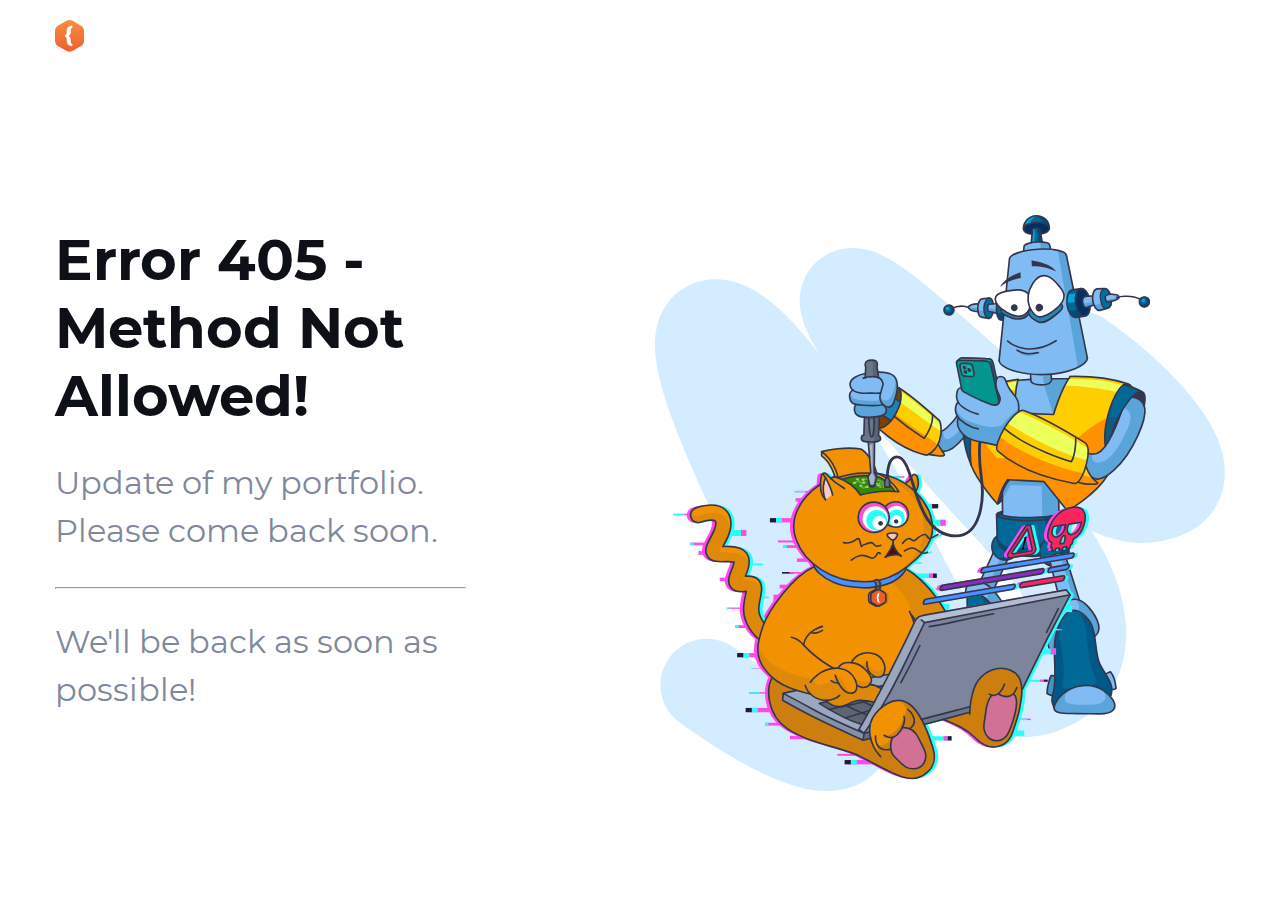
<file: index.html>
<!DOCTYPE html>
<html lang="fr">
    <head>
        <meta charset="UTF-8"><meta http-equiv="X-UA-Compatible" content="IE=edge">
        <meta name="viewport" content="width=device-width,initial-scale=1">
        <link rel="icon" type="image/svg+xml" href="data:image/svg+xml,%3C%3Fxml version='1.0' encoding='utf-8'%3F%3E%3Csvg version='1.1' xmlns='http://www.w3.org/2000/svg' xmlns:xlink='http://www.w3.org/1999/xlink' viewBox='0 0 271 296'%3E%3Cdefs%3E%3ClinearGradient x1='49.9963124%25' y1='1.20184391%25' x2='49.9963124%25' y2='100.430281%25' id='logo-gradient'%3E%3Cstop stop-color='%23F48F41' offset='0%25'/%3E%3Cstop stop-color='%23F05E2D' offset='100%25'/%3E%3C/linearGradient%3E%3Cpath d='M7,111.86 C8.89365024,112.774009 10.5270656,114.149516 11.75,115.86 C13.0550782,117.738911 13.9885329,119.850216 14.5,122.08 C15.1294383,124.763672 15.4316372,127.513682 15.4,130.27 L15.4,150.77 C15.3778804,155.913268 16.0986529,161.032773 17.54,165.97 C19.0063807,170.870922 21.4752435,175.41363 24.79,179.31 C28.6095878,183.71753 33.1929889,187.399833 38.32,190.18 C44.7149719,193.646892 51.5506043,196.230438 58.64,197.86 L65.69,180 C62.9901739,179.12337 60.5294772,177.634632 58.5,175.65 C56.6047602,173.728152 55.079359,171.473948 54,169 C52.8299934,166.308211 52.0358815,163.468251 51.64,160.56 C51.1819185,157.31363 50.958007,154.038508 50.97,150.76 L50.97,130.25 C51.0323163,123.771227 49.1703655,117.419713 45.62,112 C42.0466667,106.506667 36.3166667,102.143333 28.43,98.91 C36.3166667,95.6766667 42.0466667,91.3433333 45.62,85.91 C49.1981825,80.4755793 51.0715903,74.0962426 51,67.59 L51,47.07 C50.9880762,43.7914944 51.2119872,40.5163772 51.67,37.27 C52.0562936,34.3631991 52.8402973,31.5232887 54,28.83 C55.0795578,26.3674992 56.6013741,24.1237522 58.49,22.21 C60.5194772,20.2253683 62.9801739,18.7366297 65.68,17.86 L58.6,0.07 C51.5176711,1.69895776 44.6841354,4.26489658 38.28,7.7 C33.1489282,10.4487141 28.5635603,14.1122637 24.75,18.51 C21.4352435,22.4063702 18.9663807,26.9490777 17.5,31.85 C16.0612184,36.7909666 15.3438086,41.9138794 15.37,47.06 L15.37,67.58 C15.37,73.6466667 14.15,78.48 11.71,82.08 C9.27,85.68 5.36666667,87.4833333 0,87.49 L0,110.43 C2.4119431,110.365586 4.80656914,110.854774 7,111.86 Z' id='logo-filter-path'/%3E%3Cfilter x='-6.9%25' y='-1.8%25' width='110.7%25' height='103.5%25' filterUnits='objectBoundingBox' id='logo-shadow-filter'%3E%3CfeOffset dx='-1' dy='0' in='SourceAlpha' result='shadowOffsetOuter1'/%3E%3CfeGaussianBlur stdDeviation='1' in='shadowOffsetOuter1' result='shadowBlurOuter1'/%3E%3CfeColorMatrix values='0 0 0 0 0 0 0 0 0 0 0 0 0 0 0 0 0 0 0.2 0' type='matrix' in='shadowBlurOuter1'/%3E%3C/filter%3E%3C/defs%3E%3Cg stroke='none' stroke-width='1' fill='none'%3E%3Cpath d='M243.61,242 L162.86,288.6 C145.920844,298.382209 125.049156,298.382209 108.11,288.6 L27.37,242 C10.421348,232.212314 -0.0135800219,214.121802 -7.10542736e-15,194.55 L-7.10542736e-15,101.34 C0.0256976982,81.8075007 10.455365,63.768025 27.37,54 L108.12,7.34 C125.059156,-2.44220867 145.930844,-2.44220867 162.87,7.34 L243.61,54 C260.547784,63.7718865 270.988016,81.8355085 271,101.39 L271,194.64 C270.977308,214.18377 260.538511,232.233476 243.61,242 Z' fill='url(%23logo-gradient)'/%3E%3Cg transform='translate(94.000000, 49.000000)'%3E%3Cuse fill='black' fill-opacity='1' filter='url(%23logo-shadow-filter)' xlink:href='%23logo-filter-path'/%3E%3Cuse fill='%23FFFFFF' fill-rule='evenodd' xlink:href='%23logo-filter-path'/%3E%3C/g%3E%3C/g%3E%3C/svg%3E">
        <title>Updating Samson...</title>
        <style>
            @font-face{font-family:Montserrat;font-style:normal;font-weight:400;src:url([data-uri]) format('truetype')}@font-face{font-family:Montserrat;font-style:normal;font-weight:700;src:url([data-uri]) format('truetype')}body,html{font-family:Montserrat,sans-serif;margin:0;padding:0}.main{max-width:1170px;margin:0 auto;padding:0 8px}.header{width:100%;height:72px;display:flex;align-items:center}.hero{height:calc(100vh - 72px);display:flex;flex-direction:column;align-items:center;margin-top:32px}.header__logo{height:32px}.hero__text{width:100%;text-align:center}.hero__text-title{font-weight:700;font-size:38px;line-height:68px;color:#0d1117}.hero__text-desc{font-weight:400;font-size:22px;line-height:36px;color:#80889c;margin-top:29px}.hero__img{width:100%;height:auto;margin-top:32px}.hero__img svg{width:100%;height:100%}@media (min-width:576px){.main{padding:0 16px}.hero__text-title{font-size:56px}.hero__text-desc{font-size:32px;line-height:48px}}@media (min-width:700px){.hero__img{width:570px;height:577px}}@media (min-width:993px){.hero{margin-top:0;flex-direction:row;justify-content:space-between}.hero__text{width:411px;text-align:left;align-self:center;margin-right:32px;flex-shrink:0}}

        </style>
    </head>
    <body>
        <main class="main">
            <div class="header">
                <svg class="header__logo" viewBox="0 0 251 56" xmlns="http://www.w3.org/2000/svg">
                    <defs>
                        <linearGradient x1="49.9999648%" y1="1.22470511%" x2="49.9999648%" y2="100.427277%" id="linearGradient-1">
                            <stop stop-color="#F48F41" offset="0%"></stop>
                            <stop stop-color="#F05E2D" offset="100%"></stop>
                        </linearGradient>
                        <linearGradient x1="49.9646643%" y1="-0.0333000333%" x2="49.9646643%" y2="99.9667%" id="linearGradient-2">
                            <stop stop-color="#F48F41" offset="0%"></stop>
                            <stop stop-color="#F05E2D" offset="100%"></stop>
                        </linearGradient>
                    </defs>
                    <path fill="url(#linearGradient-1)" d="M45.72,45.43 L30.57,54.18 C27.3877076,56.0101795 23.4722924,56.0101795 20.29,54.18 L5.14,45.43 C1.96020489,43.5941446 0.00097913316,40.2017109 -4.50170962e-07,36.53 L-4.50170962e-07,19 C-0.00108486148,15.3277359 1.95869423,11.9343441 5.14,10.1 L20.29,1.38 C23.4695338,-0.46048049 27.3904662,-0.46048049 30.57,1.38 L45.72,10.13 C48.8920349,11.9589819 50.8503786,15.3384583 50.8600362,19 L50.8600362,36.5 C50.869757,40.1824252 48.9090924,43.5887939 45.72,45.43 Z"></path><path fill="#FFFFFF" d="M29.77,45.61 C28.6225254,45.6093216 27.4844861,45.4027133 26.41,45 C25.8133412,44.7828504 25.2348582,44.5186876 24.68,44.21 C23.7534512,43.7159136 22.9262195,43.0548062 22.24,42.26 C21.6429401,41.5601658 21.1999908,40.7424133 20.94,39.86 C20.6769439,38.9706014 20.5455499,38.0474743 20.55,37.12 L20.55,33.42 C20.5972224,32.5002899 20.3673025,31.5875778 19.89,30.8 C19.4123888,30.1177062 18.6105133,29.7376704 17.78,29.8 L17.78,25.71 C18.6105133,25.7723296 19.4123888,25.3922938 19.89,24.71 C20.3659288,23.9255242 20.5958192,23.016412 20.55,22.1 L20.55,18.4 C20.5455499,17.4725257 20.6769439,16.5493986 20.94,15.66 C21.2019973,14.7754054 21.6446574,13.9547818 22.24,13.25 C22.931584,12.4607865 23.7577235,11.8005521 24.68,11.3 C25.2351717,10.9947384 25.8136468,10.7339231 26.41,10.52 C27.4900886,10.1479253 28.627968,9.97182493 29.77,10 L30.31,10 L30.31,14.14 C29.8764768,14.1267141 29.44561,14.2122035 29.05,14.39 C28.7085365,14.5557041 28.4131635,14.8029931 28.19,15.11 C28.0443507,15.3292248 27.9236045,15.5640092 27.83,15.81 C27.7458943,16.1024768 27.6791117,16.3996594 27.63,16.7 C27.63,17.03 27.55,17.37 27.53,17.7 L27.53,18.14 C27.53,18.24 27.53,18.35 27.53,18.45 L27.53,22.15 C27.5339388,23.3252166 27.1856253,24.4746513 26.53,25.45 C25.7631379,26.5336982 24.6805555,27.3543654 23.43,27.8 L23.43,27.8 C24.6824512,28.2421207 25.766009,29.0635275 26.53,30.15 C27.1884503,31.124006 27.537034,32.2743321 27.53,33.45 L27.53,37.15 C27.53,37.25 27.53,37.35 27.53,37.45 L27.53,37.89 C27.53,38.24 27.59,38.58 27.63,38.89 C27.6780222,39.1905509 27.7448196,39.4877993 27.83,39.78 C27.921554,40.0268995 28.0424188,40.2619145 28.19,40.48 C28.4131635,40.7870069 28.7085365,41.0342959 29.05,41.2 C29.4448033,41.3812345 29.8757045,41.4701507 30.31,41.46 L30.31,45.6 L29.77,45.61 Z"></path>
                </svg>
            </div>
            <div class="hero"><div class="hero__text">
                <div class="hero__text-title">Error 405 - Method Not Allowed!</div>
                <p class="hero__text-desc">Update of my portfolio. Please come back soon.</p>
                <hr/>
                <p class="hero__text-desc">We'll be back as soon as possible!</p>
                <!--<p class="hero__text-desc">Mise à jour de mon portfolio. N'hésitez pas à revenir plutard.</p>
                <p>
                    Merci pour votre visite sur mon portfolio. La page à laquelle vous essayez d'acceder est temporairement absente ; mais pas de panique, nous travaillons au plus vite à son retablissement. Veuillez nous excuser pour la gène occasionnée.
                </p>-->
            </div>
                <div class="hero__img">
                    <svg viewBox="0 0 570 577" fill="none" xmlns="http://www.w3.org/2000/svg"><g clip-path="url(#clip0_2113_3711)">
                        <path opacity="0.5" d="M565.165 231.737C561.784 221.684 556.655 211.489 549.466 200.588C524.409 162.561 480.156 125.275 449.881 104.91C439.631 98.0149 427.322 95.5262 415.199 97.899C403.085 100.272 392.613 107.221 385.718 117.461C378.823 127.701 376.334 140.02 378.707 152.143C380.375 160.67 384.308 168.377 390.062 174.595C377.012 163.792 364.408 152.883 353.231 143.08C344.391 135.328 335.551 127.478 327.005 119.896C306.15 101.378 286.445 83.8854 269.622 70.2464C254.921 58.3379 243.485 50.2206 233.629 44.7079C225.636 40.2389 218.268 37.2595 211.087 35.6004C195.896 32.0769 180.785 34.4943 168.556 42.4065C147.834 55.8046 145.051 76.8652 144.81 85.2948C144.569 93.9741 146.246 102.832 149.957 112.385C153.133 120.574 157.878 129.53 164.649 140.065C151.973 123.794 140.056 110.262 129.075 99.6652C119.334 90.2722 110.28 83.0736 101.378 77.668C88.0512 69.5685 74.6709 65.4027 61.6117 65.2957C43.4681 65.1797 27.2333 72.1553 15.8423 85.0271C6.28873 95.8473 0.99014 109.638 0.124882 126.006C-0.811737 143.686 3.51455 165.737 13.7371 195.388C29.8469 242.138 61.9061 311.582 114.624 413.932C127.987 439.872 136.256 459.015 141.34 472.993C123.607 463.957 102.02 450.371 78.7207 433.566C58.0437 418.66 29.0977 423.343 14.192 444.02C6.96667 454.037 4.07653 466.267 6.05681 478.452C8.03709 490.637 14.638 501.332 24.6465 508.549C53.53 529.368 79.8268 545.701 102.814 557.083C117.015 564.113 129.637 569.126 141.412 572.417C152.25 575.441 162.231 576.949 171.598 576.949C176.397 576.949 181.026 576.556 185.531 575.762C206.333 572.123 223.121 560.179 232.799 542.115C240.453 527.843 243.138 510.395 240.792 490.271C237.393 461.245 223.023 422.424 196.833 371.579C185.959 350.456 175.969 330.76 166.861 312.429C179.688 334.971 192.373 358.627 204.388 382.515C238.339 450.006 274.902 492.252 316.158 511.653C337.094 521.501 358.529 525.087 379.875 522.313C398.028 519.958 415.922 512.839 431.63 501.734C449.051 489.415 460.888 472.538 466.829 451.558C472.6 431.175 471.414 411.238 469.398 398.099C465.17 370.545 453.19 341.447 436.063 316.684C436.857 317.032 437.642 317.371 438.427 317.71C459.22 326.55 477.756 330.1 495.106 328.584C534.257 325.141 560.848 305.302 568.055 274.144C571.142 260.817 570.178 246.545 565.192 231.729L565.165 231.737ZM427.759 204.147C418.812 197.618 409.642 190.499 400.561 183.185C409.677 189.456 418.937 196.628 427.759 204.147ZM236.608 230.952C261.031 258.917 287.623 287.97 309.031 311.368L310.762 313.259C333.517 338.12 350.1 356.335 356.335 364.309C367.324 378.35 375.62 396.672 377.984 412.122C379.34 420.953 378.35 425.341 377.725 426.608C371.544 430.845 365.317 432.629 355.478 428.008C343.374 422.317 318.379 403.442 286.954 340.983C256.589 280.629 223.263 223.37 191.971 177.645C204.04 192.944 218.83 210.614 236.599 230.952H236.608Z" fill="#A9DAFF"/><path d="M308.683 220.989C308.683 220.989 309.754 235.52 314.24 246.233C318.736 256.955 323.25 264.876 323.25 264.876L334.917 281.03L342.535 289.933L347.566 286.124H403.754L411.756 296.043L424.146 289.103C424.146 289.103 433.869 283.394 441.264 275.143C448.659 266.892 458.872 252.673 458.872 252.673L476.838 173.141C476.838 173.141 476.632 170.099 470.504 168.761C464.376 167.432 446.473 164.096 446.473 164.096L430.256 162.463H415.172L413.745 164.479L362.9 166.183V164.774L350.715 167.298L308.692 220.971L308.683 220.989Z" fill="#FFCE00"/><path d="M317.826 205.798C317.826 205.798 328.334 229.9 341.813 243.958L402.238 244.413C402.238 244.413 429.248 213.54 451.522 204.13C451.522 204.13 448.329 217.929 451.237 232.888C454.154 247.847 455.697 255.001 455.697 255.001C455.697 255.001 451.442 261.914 442.638 273.591C433.833 285.268 411.747 296.061 411.747 296.061C411.747 296.061 408.108 289.692 400.097 281.592C392.078 273.493 388.822 267.597 388.822 267.597L354.337 265.848L347.45 275.17L342.526 289.951L325.078 267.936L315.971 249.988C315.971 249.988 315.32 217.251 317.817 205.807L317.826 205.798Z" fill="#FF9100"/><path d="M427.884 123.776L418.535 74.6886C418.535 74.6886 413.469 46.153 411.738 41.7731C410.008 37.3844 401.248 36.0018 400.909 35.9393C400.731 35.9126 398.848 35.7074 395.726 35.5112C395.682 33.7807 395.459 31.0689 394.558 30.1769C393.202 28.83 387.439 27.7328 380.384 27.8933C373.328 28.045 369.216 31.3722 369.216 31.3722L368.707 37.0187C368.707 37.0187 368.654 37.1525 368.573 37.3487C365.585 38.1159 363.025 38.9454 361.116 39.5877C356.299 41.2023 354.854 44.1994 354.854 44.1994L350.938 76.5173C350.938 76.5173 350.126 85.1698 349.065 96.4004C349.002 97.0694 346.166 94.9375 345.818 95.5351C344.355 98.113 348.753 99.6741 348.69 100.298C346.826 120.11 344.462 145.31 344.355 146.621C344.177 148.806 346.763 152.767 357.753 156.505C364.809 158.904 375.54 160.019 375.54 160.019V164.8L362.873 166.21C362.873 166.21 360.67 177.03 360.367 181.526C364.755 188.171 363.712 197.529 363.712 197.529L368.555 196.342L376.584 199.634L398.5 200.561C398.5 200.561 402.363 192.382 402.693 188.073C403.023 183.756 407.483 176.209 407.483 176.209L413.718 164.506L396.181 164.943L396.52 160.082C396.52 160.082 410.168 157.807 420.516 154.56C431.639 151.072 432.647 143.998 432.647 143.998L427.875 123.785L427.884 123.776Z" fill="#81BBF3"/><path d="M430.551 82.4314C430.551 82.4314 427.634 83.5821 427.946 88.3634C428.258 93.1446 431.835 93.4657 431.835 93.4657L439.203 91.1108C439.203 91.1108 441.103 97.4084 444.948 96.3648C448.793 95.3211 452.807 94.2953 452.807 94.2953C452.807 94.2953 454.617 94.7413 455.536 92.1455C456.455 89.5408 456.482 87.3911 456.482 87.3911C456.482 87.3911 464.528 86.0798 464.269 82.9131C464.01 79.7465 455.304 79.6394 455.304 79.6394C455.304 79.6394 453.208 74.2605 450.523 74.5014C447.838 74.7422 441.362 74.5014 441.362 74.5014C441.362 74.5014 439.623 75.5629 438.641 78.5779L437.66 81.5929L430.551 82.4314Z" fill="#81BBF3"/><path d="M489.54 93.3766C492.555 93.3766 494.999 90.9324 494.999 87.9174C494.999 84.9024 492.555 82.4583 489.54 82.4583C486.525 82.4583 484.081 84.9024 484.081 87.9174C484.081 90.9324 486.525 93.3766 489.54 93.3766Z" fill="#006996"/><path d="M433.468 82.0836L430.551 82.4315C430.551 82.4315 427.509 83.0827 427.946 88.3634C428.392 93.6353 431.835 93.4658 431.835 93.4658L435.189 92.877C435.189 92.877 434.52 98.5057 432.165 100.994C429.81 103.483 419.864 103.563 419.864 103.563C419.864 103.563 414.075 101.619 412.434 91.2357C410.792 80.8526 415.306 75.9465 417.028 75.8484C418.74 75.7503 426.662 74.5907 426.662 74.5907C426.662 74.5907 429.489 74.4925 431.238 77.2043C432.986 79.916 433.468 82.0925 433.468 82.0925V82.0836Z" fill="#006996"/><path d="M341.938 89.9957C341.938 89.9957 341.26 94.5183 342.089 99.9239C342.919 105.33 345.327 105.784 345.327 105.784L348.155 106.213L349.199 100.985C349.199 100.985 344.676 98.3094 345.434 96.4718L346.193 94.6342L341.938 89.9868V89.9957Z" fill="#006996"/><path d="M294.17 101.003C296.904 101.003 299.121 98.7868 299.121 96.0526C299.121 93.3184 296.904 91.1019 294.17 91.1019C291.436 91.1019 289.219 93.3184 289.219 96.0526C289.219 98.7868 291.436 101.003 294.17 101.003Z" fill="#006996"/><path d="M341.938 89.9957L338.361 89.96C338.361 89.96 338.191 84.8398 335.256 84.153C332.313 83.4751 326.399 85.1075 326.399 85.1075C326.399 85.1075 323.847 88.2117 323.544 89.8798C323.544 89.8798 314.249 89.4873 313.67 92.8769C313.09 96.2666 323 97.7117 323 97.7117C323 97.7117 323.134 102.252 325.712 102.859C328.299 103.465 334.703 104.384 334.703 104.384L336.826 102.27L338.218 98.6572C338.218 98.6572 342.571 100.959 342.089 99.915C341.608 98.8713 341.643 94.1793 341.643 94.1793L341.946 89.9868L341.938 89.9957Z" fill="#81BBF3"/><path d="M377.288 20.2845L376.735 28.2681L387.475 27.9827L386.253 20.0259C386.253 20.0259 394.647 18.4648 394.576 14.0761C394.504 9.68736 390.892 2.17656 381.383 1.72163C371.874 1.2667 368.992 9.19675 368.903 13.7639C368.814 18.331 377.279 20.2845 377.279 20.2845H377.288Z" fill="#006996"/><path d="M387.814 61.5851C387.814 61.5851 385.727 60.2203 379.081 67.6329C372.436 75.0545 373.693 89.0592 373.693 89.0592C373.693 89.0592 376.842 101.521 384.023 102.859C391.213 104.197 405.048 91.1287 405.048 91.1287C405.048 91.1287 409.624 86.8738 409.303 81.8517C408.982 76.8297 400.909 67.8649 400.909 67.8649C400.909 67.8649 394.763 61.7902 387.805 61.5851H387.814Z" fill="white"/><path d="M373.738 79.898C373.738 79.898 371.597 76.5707 366.646 76.1604C361.696 75.7501 352.553 77.0524 352.553 77.0524C352.553 77.0524 341.465 79.006 340.6 83.9834C339.743 88.9609 344.453 93.6797 349.939 97.2299C355.425 100.789 362.231 104.188 367.949 101.868C373.667 99.5491 375.335 94.1792 375.335 94.1792C375.335 94.1792 373.649 90.4149 373.265 86.0172C372.891 81.6196 373.729 79.898 373.729 79.898H373.738Z" fill="white"/><path opacity="0.7" d="M347.093 95.2141C347.093 95.2141 344.64 96.115 346.674 98.2023C348.708 100.29 352.124 102.627 358.681 104.527C365.246 106.427 370.803 103.554 370.803 103.554L373.899 100.29C373.899 100.29 378.377 107.676 386.342 108.371C394.299 109.067 407.724 94.5094 407.724 94.5094C407.724 94.5094 408.295 92.9126 407.447 91.5211C406.6 90.1295 406.216 89.8619 406.216 89.8619C406.216 89.8619 399.901 97.3995 393.434 100.299C386.967 103.198 384.032 102.868 384.032 102.868C384.032 102.868 380.83 101.958 377.957 98.4164L375.085 94.8751C375.085 94.8751 372.257 102.118 366.281 102.074C360.304 102.029 356.593 100.29 356.593 100.29L347.093 95.2141Z" fill="#006F9F"/><path opacity="0.5" d="M382.016 14.9948L383.015 27.8934C383.015 27.8934 387.778 28.4197 387.475 27.9915C387.172 27.5634 384.897 14.7986 384.897 14.7986L382.007 14.9859L382.016 14.9948Z" fill="#003162"/><path opacity="0.5" d="M381.748 2.40847C381.748 2.40847 386.574 3.88922 387.475 8.49204L394.326 12.0512C394.326 12.0512 393.782 6.86856 389.179 3.80894C384.567 0.749314 381.748 2.40847 381.748 2.40847Z" fill="#003162"/><path opacity="0.3" d="M428.508 89.746L437.812 87.9888L439.212 91.1108L431.844 93.4658C431.844 93.4658 429.703 92.6808 428.508 89.755V89.746Z" fill="#006F9F"/><path d="M433.468 82.0835L430.551 82.4314C430.551 82.4314 427.482 83.6802 427.946 88.3633C428.41 93.0464 431.835 93.4657 431.835 93.4657L435.189 92.8769C435.189 92.8769 436.902 97.7028 432.165 100.994C427.429 104.277 423.638 98.4253 423.638 98.4253C423.638 98.4253 420.382 90.5666 420.667 83.9924C420.962 77.4183 424.173 74.6976 426.653 74.5906C429.132 74.4835 432.29 78.8276 433.459 82.0924L433.468 82.0835Z" fill="#003162"/><path opacity="0.3" d="M439.203 91.1108C440.381 90.9681 446.83 89.3624 446.83 89.3624C446.83 89.3624 448.231 94.9465 450.523 94.6253C452.807 94.3042 443.922 97.1944 443.922 97.1944L439.203 91.1108Z" fill="#006F9F"/><path opacity="0.3" d="M451.326 85.4553C451.326 85.4553 462.993 84.5009 464.26 82.9042C464.26 82.9042 465.393 85.0985 461.968 86.0173C458.542 86.9361 452.423 87.9173 452.423 87.9173L451.317 85.4553H451.326Z" fill="#006F9F"/><path d="M455.304 79.6304C455.304 79.6304 452.236 74.4121 450.523 74.4924C448.81 74.5727 446.322 77.5252 446.099 81.0665C445.876 84.6079 447.035 95.544 452.807 94.2863C458.578 93.0285 456.482 87.382 456.482 87.382L452.432 87.9173C452.432 87.9173 450.773 86.6149 450.523 84.144C450.273 81.6731 450.898 81.0665 450.898 81.0665L455.304 79.6304Z" fill="#006F9F"/><path opacity="0.5" d="M485.686 89.7013C485.686 89.7013 489.228 91.6192 491.306 88.7112C493.385 85.8032 490.575 84.0013 490.575 84.0013C490.575 84.0013 495.4 84.2422 494.999 87.7746C494.598 91.307 487.426 95.0089 485.686 89.7103V89.7013Z" fill="#003162"/><path opacity="0.5" d="M413.299 97.1854L422.612 96.0525C422.612 96.0525 424.307 101.44 427.83 101.984L419.873 103.554L413.299 97.1854Z" fill="#003162"/><path opacity="0.3" d="M332.714 94.1882C333.062 94.2239 341.634 95.5263 341.634 95.5263L342.08 99.9239L332.705 97.7206V94.1882H332.714Z" fill="#006F9F"/><path d="M332.714 97.7207L338.218 98.6662C338.218 98.6662 336.487 103.617 334.703 104.384C332.919 105.151 329.592 101.583 329.173 97.0516C328.754 92.5202 330.662 87.7746 330.662 87.7746C330.662 87.7746 333.285 84.0906 335.256 84.1441C337.228 84.1977 338.361 89.9512 338.361 89.9512L333.767 89.8531L332.714 97.7207Z" fill="#006F9F"/><path opacity="0.3" d="M323.08 96.3826L329.173 97.0516L332.339 103.822L325.712 102.859L323.08 96.3826Z" fill="#006F9F"/><path opacity="0.3" d="M313.661 92.868C313.661 92.868 316.774 94.6075 322.991 94.1793V97.7028C322.991 97.7028 313.973 98.4521 313.661 92.868Z" fill="#006F9F"/><path opacity="0.5" d="M341.679 98.1042L347.575 99.1211L348.717 100.29L348.164 106.213C348.164 106.213 347.388 107.774 345.336 105.785C343.293 103.804 342.098 99.924 342.098 99.924L341.688 98.1042H341.679Z" fill="#003162"/><path opacity="0.5" d="M290.629 98.4164C290.629 98.4164 293.091 99.5314 295.249 97.1854C297.408 94.8305 295.249 92.1366 295.249 92.1366C295.249 92.1366 299.629 92.6004 298.978 97.1854C298.327 101.761 292.163 101.271 291.012 100.29C289.853 99.3084 290.629 98.4253 290.629 98.4253V98.4164Z" fill="#003162"/>
                        <path opacity="0.3" d="M418.598 75.6165L411.23 40.3371C411.23 40.3371 411.337 37.8216 402.907 37.0099L411.363 85.9906C412.113 81.6822 414.539 77.7484 418.598 75.6165Z" fill="#006F9F"/><path opacity="0.3" d="M413.299 97.1854L423.013 153.454C423.013 153.454 427.411 152.107 429.784 149.137C432.156 146.166 432.656 143.99 432.656 143.99L424.476 103.786C419.177 103.447 415.431 100.825 413.29 97.1854H413.299Z" fill="#006F9F"/><path opacity="0.3" d="M385.058 28.054L385.994 35.0385L395.744 35.1723L394.585 29.5258C394.585 29.5258 390.517 27.9113 385.058 28.054Z" fill="#006F9F"/><path d="M377.815 14.9503L377.288 20.2846C377.288 20.2846 369.233 18.7146 368.716 14.8968C368.199 11.079 377.172 8.77754 380.384 8.26017C383.595 7.7428 394.094 10.2583 394.576 14.0851C395.066 17.9118 386.253 20.0348 386.253 20.0348L384.897 14.7987C384.897 14.7987 379.866 14.4597 377.806 14.9503H377.815Z" fill="#003162"/><path d="M375.344 8.492C375.344 8.492 376.182 3.46102 381.748 2.40843C381.748 2.40843 376.61 1.54318 372.552 5.45022C368.502 9.35726 368.698 12.0512 368.698 12.0512L375.344 8.492Z" fill="#00A6DC"/><path d="M379.652 14.3882L379.616 28.1966L376.557 28.6248L377.815 14.9502L379.652 14.3882Z" fill="#00A6DC"/><path d="M413.014 80.3173L421.452 79.5502L420.854 87.9173L411.613 88.6488L413.014 80.3173Z" fill="#00A6DC"/><path d="M488.318 88.1761C489.239 88.1761 489.986 87.4293 489.986 86.508C489.986 85.5868 489.239 84.84 488.318 84.84C487.397 84.84 486.65 85.5868 486.65 86.508C486.65 87.4293 487.397 88.1761 488.318 88.1761Z" fill="#00A6DC"/><path d="M292.502 96.0615C293.423 96.0615 294.17 95.3147 294.17 94.3934C294.17 93.4722 293.423 92.7253 292.502 92.7253C291.581 92.7253 290.834 93.4722 290.834 94.3934C290.834 95.3147 291.581 96.0615 292.502 96.0615Z" fill="#00A6DC"/><path d="M466.249 198.091C466.249 198.091 460.505 214.914 455.866 222.933C451.228 230.953 450.238 233.602 446.821 236.091C443.405 238.588 440.06 239.864 440.06 239.864L433.396 239.23L431.113 252.673L435.145 260.639C435.145 260.639 436.09 264.751 442.638 264.858C449.185 264.965 454.68 259.667 454.68 259.667C454.68 259.667 462.949 254.716 470.219 243.441C477.489 232.175 484.09 220.311 487.23 210.686C490.37 201.061 491.966 192.141 486.846 187.538C481.735 182.935 476.829 182.926 476.829 182.926L468.569 193.309L466.24 198.082L466.249 198.091Z" fill="#81BBF3"/><path d="M306.391 173.863C306.391 173.863 301.85 173.56 301.574 179.198C301.288 184.835 303.126 188.055 303.126 188.055C303.126 188.055 300.744 190.116 300.423 195.753C300.093 201.391 303.349 204.129 303.349 204.129C303.349 204.129 301.235 208.268 303.839 214.486C306.444 220.703 313.018 224.102 313.018 224.102L323.152 227.34L335.203 229.721L342.027 231.104C342.027 231.104 343.722 221.729 349.966 213.183C356.21 204.638 363.721 197.52 363.721 197.52C363.721 197.52 366.352 188.733 361.214 182.944C356.076 177.155 352.597 171.473 352.597 171.473C352.597 171.473 351.304 163.882 347.227 162.49C343.151 161.098 341.17 164.542 340.903 168.752C340.635 172.971 342.794 177.529 342.794 177.529C342.794 177.529 346.995 185.326 343.276 189.643C339.556 193.96 326.836 186.789 326.836 186.789L311.787 179.447L306.926 176.325L306.391 173.872V173.863Z" fill="#81BBF3"/><path d="M302.064 201.837L296.052 209.517L289.862 215.431L286.418 217.198L285.482 223.085L282.957 230.382L287.382 237.179C287.382 237.179 290.638 237.821 293.777 236.189C296.917 234.556 301.904 230.801 301.904 230.801L308.38 224.111L308.683 220.998C308.683 220.998 306.15 219.312 303.839 214.495C301.529 209.678 302.733 206.199 302.733 206.199L303.349 204.138L302.064 201.846V201.837Z" fill="#81BBF3"/><path d="M210.392 159.091L210.142 163.346C210.142 163.346 215.262 162.196 218.759 162.713C222.255 163.23 223.567 163.346 223.567 163.346L222.889 158.101C222.889 158.101 226.983 157.477 232.612 158.851C238.24 160.215 240.381 163.685 240.381 163.685L242.335 169.867L242.397 172.918L241.657 178.93L240.693 183.72L244.841 187.698L240.908 199.536L236.189 206.583L227.385 201.266C227.385 201.266 223.825 203.148 214.78 203.282C205.735 203.416 201.561 200.535 201.561 200.535C201.561 200.535 199.232 200.08 199.455 196.396C199.678 192.712 200.722 190.464 200.722 190.464C200.722 190.464 194.54 188.519 194.531 182.275C194.531 176.04 198.001 175.763 198.001 175.763C198.001 175.763 194.594 173.587 195.165 169.376C195.736 165.175 202.381 161.955 202.381 161.955L210.392 159.091Z" fill="#81BBF3"/>
                        <path d="M347.352 276.793L347.566 301.065C347.566 301.065 358.663 303.509 372.641 303.509C386.619 303.509 399.339 301.511 399.339 301.511L403.933 300.129L403.754 286.133L388.831 267.579L354.346 265.83L350.171 271.637L347.352 276.793Z" fill="#81BBF3"/><path d="M338.289 338.753L325.417 367.717L332.803 371.303L338.289 376.254L352.472 345.907C352.472 345.907 350.314 347.994 343.82 344.444C337.326 340.894 338.289 338.744 338.289 338.744V338.753Z" fill="#81BBF3"/><path d="M395.414 348.084L406.297 392.613C406.297 392.613 410.338 385.611 417.161 385.236C423.977 384.853 424.396 386.86 424.396 386.86L410.819 343.391C410.819 343.391 409.499 339.324 401.471 339.592C393.443 339.859 395.414 348.084 395.414 348.084Z" fill="#81BBF3"/><path d="M227.385 201.266L224.173 202.239L224.102 213.737C224.102 213.737 224.905 217.082 235.1 223.843C245.296 230.605 256.482 236.314 256.482 236.314L272.101 241.068L273.68 240.337L282.948 241.978C282.948 241.978 288.746 243.191 289.38 241.077C290.013 238.963 285.767 234.931 285.767 234.931L282.948 230.382C282.948 230.382 285.785 225.556 285.972 219.963C286.16 214.37 284.509 206.681 284.509 206.681L256.768 182.685L242.388 172.918L240.676 184.817L244.823 187.699L241.559 198.465L236.171 206.583L227.367 201.266H227.385Z" fill="#FFCE00"/><path d="M347.557 296.766C347.557 296.766 342.25 298.585 341.554 300.646C340.858 302.707 342.134 321.546 342.134 321.546C342.134 321.546 338.057 324.757 337.112 329.895C336.166 335.033 337.816 340.466 342.723 343.775C347.629 347.076 352.463 345.907 352.463 345.907C352.463 345.907 358.44 344.819 360.135 341.741L370.919 342.312L379.5 342.446L385.245 341.706C385.245 341.706 387.261 347.281 391.123 349.814C394.986 352.347 395.771 351.892 395.771 351.892L394.915 344.212C394.915 344.212 397.296 339.458 402.497 339.315C407.706 339.172 411.346 344.319 411.346 344.319C411.346 344.319 414.914 343.222 414.004 337.87C413.094 332.518 411.453 329.351 409.642 327.192C409.776 325.043 410.097 320.351 410.097 317.577C410.097 306.605 410.034 303.447 409.642 298.871C409.472 296.935 405.271 295.481 403.728 296.409C402.532 297.131 403.906 300.12 403.906 300.12L387.315 302.858C387.315 302.858 371.392 304.446 360.706 302.939C350.019 301.431 347.539 301.047 347.539 301.047V296.748L347.557 296.766Z" fill="#006996"/><path d="M450.193 231.104L449.836 220.9C449.836 220.9 450.889 209.571 452.396 203.015C453.904 196.449 461.12 180.045 461.12 180.045L467.552 171.508C467.552 171.508 466.463 169.858 471.646 171.508C476.829 173.159 487.488 178.047 487.488 178.047C487.488 178.047 489.799 179.385 489.959 184.898C490.12 190.41 489.353 191.338 489.353 191.338C489.353 191.338 487.14 185.54 481.985 184.238L476.829 182.944L467.231 196.333L459.568 215.36L451.799 231.104L449.319 233.762L450.193 231.104Z" fill="#006996"/><path d="M308.683 220.989L315.239 225.235L315.569 250.532C315.569 250.532 311.092 236.207 311.092 236.189C311.092 236.171 308.924 225.244 308.924 225.244L308.683 220.998V220.989Z" fill="#006996"/><path d="M391.409 426.242L394.246 434.422L399.437 441.523C399.437 441.523 401.997 416.341 402.22 415.618C402.443 414.896 408.446 396.583 419.285 396.556C430.123 396.529 437.33 412.621 437.33 412.621L439.667 422.13C439.667 422.13 445.662 418.901 443.958 412.621C442.254 406.341 439.435 400.945 439.435 400.945C439.435 400.945 433.994 393.639 428.66 388.501C423.316 383.363 417.179 385.236 417.179 385.236L405.03 389.197L391.543 399.821L391.427 426.242H391.409Z" fill="#81BBF3"/><path d="M312.465 380.776C312.465 380.776 310.547 378.439 311.297 373.684C312.046 368.93 318.326 366.272 325.417 367.708C332.509 369.144 338.289 376.253 338.289 376.253L346.728 387.341L335.533 389.197L322.224 377.565C322.224 377.565 313.973 375.156 312.465 380.767V380.776Z" fill="#81BBF3"/><path d="M398.313 491.823C398.313 491.823 396.154 488.13 397.591 481.306C399.027 474.491 400.097 464.18 400.097 464.18L399.303 433.2C399.303 433.2 399.098 418.089 406.359 406.502C413.62 394.914 421.167 396.716 421.167 396.716C421.167 396.716 429.703 400.614 434.529 407.189C439.355 413.763 440.015 424.467 440.015 424.467L442.941 444.225L446.803 454.323L453.056 463.921C453.056 463.921 457.142 472.823 456.83 478.122C456.526 483.421 452.209 485.677 452.209 485.677L398.313 491.832V491.823Z" fill="#006996"/><path d="M429.489 471.468C429.489 471.468 440.711 471.155 448.275 476.418C455.839 481.681 459.55 485.713 459.809 491.11C460.068 496.507 454.448 499.923 444.654 499.852C434.859 499.789 421.961 499.638 421.961 499.638C421.961 499.638 400.846 501.323 399.669 494.892C398.019 485.909 417.161 473.519 417.161 473.519L429.489 471.468Z" fill="#81BBF3"/><path d="M396.163 461.629H399.99V471.459L397.591 481.307L392.024 479.505L393.425 469.559L396.163 461.629Z" fill="#81BBF3"/><path d="M450.621 459.845L455.492 457.784L459.283 464.617L461.067 474.331L458.81 475.607L456.598 474.822C456.598 474.822 455.938 469.505 454.493 466.704C453.056 463.903 450.621 459.845 450.621 459.845Z" fill="#81BBF3"/>
                        <path d="M312.537 377.574L312.091 386.967V393.505L335.524 389.206C335.524 389.206 328.37 377.815 312.537 377.574Z" fill="#006996"/><path d="M306.926 176.316L302.715 155.354C302.715 155.354 299.968 149.253 302.064 147.21C304.169 145.167 305.918 143.963 305.918 143.963L313.634 143.829L333.472 144.721C333.472 144.721 336.603 144.141 337.692 147.95C338.78 151.759 341.831 164.488 341.831 164.488C341.831 164.488 340.484 168.235 340.956 170.902C341.429 173.569 342.785 177.512 342.785 177.512C342.785 177.512 346.326 183.23 344.587 186.967C342.847 190.705 343.177 192.266 338.815 191.151C334.454 190.036 318.415 182.935 318.415 182.935L306.917 176.316H306.926Z" fill="#02968E"/><path d="M431.808 255.92C431.808 255.92 428.562 262.289 430.827 264.93C433.093 267.57 441.924 268.105 441.924 268.105L443.467 269.961C443.467 269.961 439.194 271.129 436.402 270.977C433.61 270.826 422.282 268.578 422.282 268.578L426.983 261.816L430.649 252.111L431.817 255.911L431.808 255.92Z" fill="#FF9100"/><path d="M368.573 196.333C368.573 196.333 359.269 196.333 351.045 211.524C342.821 226.715 341.929 235.404 341.929 235.404C341.929 235.404 346.915 241.05 357.441 247.696C367.967 254.341 385.254 260.746 385.254 260.746L405.012 266.428L419.276 269.443C419.276 269.443 422.835 270.745 425.439 264.876C428.044 259.006 431.746 248.98 431.746 248.98L432.808 234.797C432.808 234.797 434.27 232.005 429.266 228.08C424.262 224.146 401.23 211.988 401.23 211.988L376.601 199.625L368.573 196.333Z" fill="#FFCE00"/><path d="M431.113 252.682L435.145 260.648L439.266 265.831C439.266 265.831 447.615 269.862 440.523 270.228C433.432 270.594 427.438 269.559 427.438 269.559L422.273 268.578L426.974 261.816L431.113 252.682Z" fill="#FFCE00"/><path d="M345.586 223.032C345.586 223.032 359.546 235.618 390.722 247.865C417.599 258.427 428.035 258.998 428.035 258.998L422.264 268.569C422.264 268.569 420.846 270.085 417.206 269.55C413.558 269.015 393.434 264.109 393.434 264.109L373.613 256.554L357.441 247.678L341.929 235.386L342.821 226.698L345.595 223.014L345.586 223.032Z" fill="#FF9100"/><path d="M432.808 234.797C432.808 234.797 409.704 217.84 363.73 197.52C363.73 197.52 356.469 202.515 352.642 209.214C352.642 209.214 395.949 237.964 431.96 246.001L432.808 234.797Z" fill="#EDFF5A"/><path d="M413.736 165.086C413.736 165.086 443.869 163.712 467.462 171.241L462.217 178.047C462.217 178.047 434.181 171.847 409.856 171.847L413.736 165.095V165.086Z" fill="#EDFF5A"/><path d="M352.098 169.287L362.07 167.673L360.679 175.532L355.692 176.04L352.098 169.287Z" fill="#EDFF5A"/><path d="M428.035 260.791C428.035 260.791 432.46 263.404 437.464 263.529L440.764 267.106C440.764 267.106 444.769 269.523 442.646 269.88C440.523 270.237 435.145 270.237 435.145 270.237L427.438 269.568L422.844 267.998L425.484 264.546L428.035 260.791Z" fill="#FF9100"/><path d="M282.957 230.382C282.957 230.382 253.2 210.302 240.47 200.312L235.109 207.831L231.372 211.248L227.393 213.826H224.111L226.038 216.546L239.222 226.769L252.968 234.726L262.031 238.499L272.11 241.095L274.073 240.149L282.966 241.996C282.966 241.996 289.496 242.442 289.398 241.095C289.3 239.748 286.748 236.198 286.748 236.198L282.966 230.399L282.957 230.382Z" fill="#FF9100"/><path d="M246.099 177.735C246.099 177.735 258.409 186.316 269.845 196.333C281.28 206.351 285.054 209.517 285.054 209.517L286.186 218L246.108 188.787V177.735H246.099Z" fill="#EDFF5A"/><path d="M224.325 202.238L224.102 213.817C224.102 213.817 228.437 212.925 231.363 211.239C234.289 209.553 235.1 207.822 235.1 207.822C235.1 207.822 237.75 207.519 233.584 205.004C229.409 202.488 227.376 201.257 227.376 201.257L224.325 202.23" fill="#774203"/><path d="M240.016 184.808L246.099 188.787L245.956 179.251L244.832 174.506L242.326 172.909L240.016 184.808Z" fill="#774203"/><path opacity="0.3" d="M388.135 160.59L388.751 170.768L398.518 200.552L404.664 182.944L413.736 165.086L396.574 164.925L396.083 160.706L388.135 160.59Z" fill="#006F9F"/><path d="M468.577 170.848L476.838 173.15C476.838 173.15 477.007 170.509 473.501 169.742C469.996 168.975 468.577 170.848 468.577 170.848Z" fill="#774203"/>
                        <path d="M347.352 277.623V286.133L342.526 289.942L347.352 277.623Z" fill="#774203"/><path d="M477.489 182.944L484.241 185.575L488.469 189.482L489.424 191.516C489.424 191.516 492.269 180.179 487.488 178.047C482.707 175.915 477.489 182.944 477.489 182.944Z" fill="#34374C"/><path opacity="0.3" d="M489.424 191.507C486.685 182.712 477.489 182.935 477.489 182.935L471.405 189.759L469.648 194.362C469.648 194.362 480.031 197.93 473.501 212.434C467.498 225.779 462.556 236.804 452.102 245.483C435.823 254.867 436.813 241.077 436.813 241.077L433.084 239.114L432.406 245.046L430.238 252.95L431.719 255.117L431.8 255.92L437.455 263.529C437.455 263.529 440.211 264.938 446.455 264.341C452.7 263.743 465.277 250.095 465.277 250.095C465.277 250.095 478.354 232.826 482.787 221.765C487.221 210.704 492.153 200.312 489.415 191.516L489.424 191.507Z" fill="#006F9F"/><path opacity="0.3" d="M452.396 203.006L464.01 204.13L460.639 211.979L456.874 220.9L450.309 232.219V214.878L452.396 203.006Z" fill="#34374C"/><path opacity="0.3" d="M347.352 286.133L355.621 270.995L386.646 272.075L387.332 302.876L399.33 301.52L403.924 300.655L403.746 286.133L388.822 267.588L353.213 265.973L347.352 277.623V286.133Z" fill="#006F9F"/><path opacity="0.3" d="M308.38 220.703L310.86 235.172L315.971 249.97L315.239 232.219L315.569 224.914L308.38 220.703Z" fill="#34374C"/><path opacity="0.3" d="M288.14 217.198C288.14 217.198 287.962 226.02 292.734 225.235C297.506 224.45 304.731 216.118 304.731 216.118L308.371 220.703L308.139 224.343L301.565 231.274L294.232 236.18L289.3 237.295L286.722 236.18L282.939 230.382L285.598 223.031L286.169 217.992L288.131 217.189L288.14 217.198Z" fill="#006F9F"/><path opacity="0.3" d="M362.748 195.62C362.748 195.62 354.256 202.015 348.431 209.517C342.615 217.019 323 210.775 314.151 207.439C305.302 204.103 301.36 197.43 301.27 194.362L300.708 199.313L303.349 204.121C303.349 204.121 302.296 208.322 303.536 213.817C304.776 219.312 312.893 223.709 312.893 223.709L321.171 226.706L329.958 228.374L342.027 231.104C342.027 231.104 345.416 220.391 350.733 211.979C356.049 203.576 363.721 197.832 363.721 197.832L362.739 195.611L362.748 195.62Z" fill="#006F9F"/><path opacity="0.75" d="M230.016 192.096C230.016 192.096 234.128 196.083 230.756 198.67L227.385 201.266L235.939 206.431L241.577 198.465L246.108 188.787L240.024 184.808C240.024 184.808 240.256 190.303 235.939 192.319C231.622 194.335 230.025 192.096 230.025 192.096" fill="#006F9F"/><path opacity="0.3" d="M195.852 179.251C195.852 179.251 193.568 184.844 206.369 186.253C219.169 187.663 225.36 186.253 225.36 186.253L227.92 190.785C227.92 190.785 231.354 191.989 231.363 196.637C231.372 201.284 222.889 202.506 222.889 202.506C222.889 202.506 215.137 203.915 206.806 202.506C198.474 201.097 199.527 195.62 199.527 195.62L200.749 190.749C200.749 190.749 196.431 189.75 195.067 185.7C193.702 181.651 195.852 179.26 195.852 179.26V179.251Z" fill="#006F9F"/><path opacity="0.3" d="M224.958 181.856C224.958 181.856 227.019 187.672 232.291 186.245C237.562 184.817 240.479 172.008 240.685 165.684C240.685 165.684 242.834 166.567 241.701 177.726C240.569 188.885 237.384 191.008 237.384 191.008C237.384 191.008 235.199 193.845 232.612 192.962C230.025 192.078 224.566 190.731 224.958 181.847V181.856Z" fill="#006F9F"/><path opacity="0.5" d="M336.407 145.667L333.9 147.897C333.9 147.897 334.944 147.031 336.407 153.641C337.87 160.242 344.15 188.68 344.15 188.68C344.15 188.68 346.228 184.184 343.641 179.43C341.054 174.675 341.081 167.182 341.081 167.182L341.679 163.855L338.369 149.324L336.407 145.684V145.667Z" fill="#34374C"/><path d="M302.385 146.3L318.361 146.55H329.11L333.9 147.897L336.407 145.667L331.073 144.578L310.44 143.909H306.15L302.385 146.3Z" fill="#04B7A9"/><path opacity="0.5" d="M347.352 300.655L343.16 302.403C343.16 302.403 340.84 301.458 342.241 299.522C343.641 297.586 347.504 297.345 347.504 297.345L347.352 300.655Z" fill="#003162"/><path opacity="0.5" d="M387.332 302.876L390.615 305.623L401.944 304.25L410.819 302.403L409.892 299.522L404.504 296.766L403.924 300.655L393.166 302.314L387.332 302.876Z" fill="#003162"/><path opacity="0.5" d="M390.615 305.623V326.907C390.615 326.907 398.09 321.974 398.224 320.6C398.349 319.227 405.012 302.867 405.012 302.867L396.966 305.623H390.615Z" fill="#003162"/><path opacity="0.5" d="M342.526 322.572C342.526 322.572 342.615 332.286 358.886 334.025C375.156 335.765 385.754 331.786 388.59 327.621C388.59 327.621 384.487 330.77 384.576 334.605C384.665 338.441 384.647 342.455 384.647 342.455H376.869L366.316 342.08C366.316 342.08 360.001 340.51 352.08 337.754C344.159 334.998 342.428 325.739 342.428 325.739L342.517 322.572H342.526Z" fill="#003162"/><path opacity="0.5" d="M398.483 323.045C398.483 323.045 405.137 324.49 405.779 331.537C406.422 338.584 404.7 339.583 404.7 339.583L409.731 340.903L411.372 344.337C411.372 344.337 414.717 341.492 413.906 335.756C413.094 330.02 408.009 323.009 398.492 323.053L398.483 323.045Z" fill="#003162"/><path opacity="0.3" d="M345.131 345.122L333.223 371.508L338.289 376.262L352.258 346.371L345.131 345.122Z" fill="#006F9F"/>
                        <path opacity="0.3" d="M404.7 339.583L418.294 385.013L424.396 386.182L410.819 342.464C410.819 342.464 409.124 339.458 404.7 339.583Z" fill="#006F9F"/><path opacity="0.5" d="M345.381 344.382C345.381 344.382 348.226 345.889 350.608 337.433L361.143 341.679C361.143 341.679 354.792 348.904 345.372 344.382H345.381Z" fill="#003162"/><path opacity="0.3" d="M418.294 385.013C418.294 385.013 422.487 385.584 423.646 390.267C424.806 394.95 422.844 396.538 422.844 396.538L429.685 401.569L434.52 407.18L437.616 413.21L439.658 422.121C439.658 422.121 445.171 420.016 443.762 411.292C442.352 402.559 436.679 397.439 436.679 397.439C436.679 397.439 427.839 384.255 418.303 385.022L418.294 385.013Z" fill="#006F9F"/><path opacity="0.3" d="M422.844 396.538C422.844 396.538 429.864 405.369 431.139 417.278C432.415 429.186 434.565 449.292 435.555 451.147C436.545 453.003 438.204 459.622 441.175 464.751C444.154 469.88 435.385 471.468 435.385 471.468L445.956 475.045L455.831 483.135C455.831 483.135 458.828 478.604 455.099 469.175C451.37 459.747 446.464 453.11 446.464 453.11C446.464 453.11 443.405 448.088 441.21 434.422C439.016 420.756 437.91 401.498 422.835 396.538H422.844Z" fill="#003162"/><path opacity="0.3" d="M405.521 406.493L400.65 422.112L399.401 440.425C399.401 440.425 395.994 438.017 393.639 432.95C391.284 427.883 392.569 423.459 392.569 423.459L404.7 400.793L405.521 406.484V406.493Z" fill="#006F9F"/><path opacity="0.3" d="M407.108 404.941C407.108 404.941 403.112 412.148 405.521 428.856C407.938 445.563 408.759 448.302 408.759 457.275C408.759 466.249 402.024 478.8 418.294 473.76L406.502 481.306L400.097 488.898L398.875 493.527L396.877 486.748L398.875 473.519C398.875 473.519 400.499 463.43 399.669 455.821C398.839 448.213 400.097 425.698 400.097 425.698C400.097 425.698 401.319 411.774 407.108 404.941Z" fill="#003162"/><path opacity="0.5" d="M396.163 461.629L400.097 462.271L399.669 468.89L398.875 473.519L397.412 481.476L395.2 480.977L392.024 479.505L392.711 472.752L396.163 461.629Z" fill="#006F9F"/><path opacity="0.3" d="M415.163 475.607C415.163 475.607 408.687 479.942 409.802 485.66C410.917 491.377 425.083 491.217 439.917 490.387C454.751 489.558 450.915 477.712 445.974 475.036C445.974 475.036 453.699 479.335 458.533 487.015C463.359 494.696 453.11 498.683 453.11 498.683L433.093 499.789L408.446 499.281C408.446 499.281 399.089 499.646 398.884 493.527C398.679 487.408 415.172 475.615 415.172 475.615L415.163 475.607Z" fill="#006F9F"/><path opacity="0.3" d="M333.223 371.508C333.223 371.508 335.221 386.467 329.86 383.39L335.524 389.197L346.719 387.341L333.223 371.508Z" fill="#006F9F"/><path opacity="0.3" d="M327.656 390.258L328.584 383.14L335.524 389.206L327.656 390.258Z" fill="#003162"/><path d="M304.963 150.93L306.605 159.475L308.683 161.705L316.649 162.481L319.396 160.59L317.621 152.616L315.195 149.966L306.551 149.306L304.963 150.93Z" fill="#04B7A9"/><path d="M282.957 230.382C282.957 230.382 286.204 235.627 289.077 239.953C291.958 244.279 273.68 240.346 273.68 240.346" stroke="#34374C" stroke-width="1.63239" stroke-linecap="round" stroke-linejoin="round"/><path d="M243.7 173.792C256.393 181.49 284.527 206.672 284.527 206.672C284.527 206.672 288.39 214.994 284.527 226.582C280.674 238.169 272.11 241.077 272.11 241.077C272.11 241.077 250.47 238.838 224.12 214.798" stroke="#34374C" stroke-width="1.63239" stroke-linecap="round" stroke-linejoin="round"/><path d="M242.397 172.909C247.535 175.407 247.303 186.468 241.88 197.627C236.902 207.867 229.293 214.62 224.102 213.737" stroke="#34374C" stroke-width="1.63239" stroke-linecap="round" stroke-linejoin="round"/><path d="M277.525 200.526C277.525 200.526 279.273 210.026 269.184 224.343C269.184 224.343 252.611 213.728 239.213 202.363" stroke="#34374C" stroke-width="1.63239" stroke-linecap="round" stroke-linejoin="round"/><path d="M398.625 437.384C398.625 437.384 398.581 437.384 398.59 437.384C398.572 437.384 398.643 437.384 398.625 437.384ZM398.625 437.384C392.131 437.5 392.23 425.377 392.827 420.507C395.289 400.481 407.153 388.51 414.7 386.012C421.72 383.684 427.536 386.904 431.907 391.302C437.803 397.207 450.157 413.986 440.354 421.782" stroke="#34374C" stroke-width="1.63239" stroke-linecap="round" stroke-linejoin="round"/><path d="M448.275 476.409C454.359 480.406 463.368 489.593 458.435 495.722C455.804 498.986 448.043 499.959 443.137 499.843C436.135 499.673 428.9 499.923 421.961 499.629C416.475 499.397 408.705 499.834 403.79 498.549C396.485 496.64 399.303 490.753 401.908 486.882C403.612 484.339 405.592 482.002 408.206 479.719C418.999 470.272 436.402 468.622 448.275 476.418V476.409Z" stroke="#34374C" stroke-width="1.63239" stroke-linecap="round" stroke-linejoin="round"/><path d="M455.839 481.672C460.496 468.381 447.374 458.346 443.779 447.187C440.051 435.591 441.344 422.282 436.697 410.971C435.029 406.912 420.623 384.656 407.108 404.932C400.017 415.565 399.062 430.613 399.437 441.514C399.776 451.754 400.668 462.815 399.161 473.644C398.59 477.81 397.171 481.913 396.904 485.883C396.681 489.245 398.652 491.734 398.964 493.911" stroke="#34374C" stroke-width="1.63239" stroke-linecap="round" stroke-linejoin="round"/><path d="M399.669 461.861C399.196 461.718 396.672 461.664 396.163 461.629C395.78 461.771 391.908 471.905 392.024 479.505C393.193 480.165 395.94 481.565 397.091 481.271" stroke="#34374C" stroke-width="1.63239" stroke-linecap="round" stroke-linejoin="round"/><path d="M451.388 459.747C452.691 458.596 454.252 458.64 455.492 457.784C459.532 462.77 460.531 468.024 461.058 474.34C459.809 475.393 459.193 475.981 457.677 475.366" stroke="#34374C" stroke-width="1.63239" stroke-linecap="round" stroke-linejoin="round"/><path d="M311.564 382.159C309.263 379.518 310.217 364.934 322.822 367.075C333.41 368.868 339.618 377.217 345.55 385.611C347.905 388.938 350.082 392.809 351.91 396.467C354.872 402.425 357.03 410.052 352.142 415.083C351.509 415.734 349.975 415.975 348.663 415.752" stroke="#34374C" stroke-width="1.63239" stroke-linecap="round" stroke-linejoin="round"/><path d="M350.911 412.157C349.993 407.421 340.814 394.576 335.533 389.197C329.976 383.541 321.314 376.994 316.194 377.609C315.141 377.734 313.116 378.849 312.554 380.062" stroke="#34374C" stroke-width="1.63239" stroke-linecap="round" stroke-linejoin="round"/><path d="M328.638 457.053C328.183 461.334 330.921 465.143 334.748 465.545C338.575 465.946 342.036 462.797 342.482 458.516C342.928 454.234 340.198 450.425 336.38 450.024C332.562 449.622 329.084 452.771 328.638 457.062V457.053Z" stroke="#34374C" stroke-width="1.63239" stroke-linecap="round" stroke-linejoin="round"/><path d="M325.908 456.767C325.453 461.049 328.807 464.92 333.383 465.402C337.959 465.884 342.036 462.797 342.482 458.516C342.928 454.234 339.583 450.363 335.015 449.881C330.439 449.399 326.363 452.486 325.908 456.776V456.767Z" stroke="#34374C" stroke-width="1.63239" stroke-linecap="round" stroke-linejoin="round"/><path d="M302.939 482.912C303.099 483.929 332.678 480.994 334.4 480.771C344.542 479.433 350.813 474.938 351.438 469.621C351.839 466.178 347.593 447.16 347.29 441.094C346.969 434.868 349.252 409.99 349.225 408.206" stroke="#34374C" stroke-width="1.63239" stroke-linecap="round" stroke-linejoin="round"/><path d="M312.554 380.062C311.484 387.181 312.581 394.79 312.804 401.935C313.063 410.382 312.679 419.079 311.814 427.491C311.359 431.791 310.869 436.295 308.986 440.247C307.015 444.368 295.624 447.731 291.396 449.051C284.688 451.156 285.58 457.258 285.58 457.258" stroke="#34374C" stroke-width="1.63239" stroke-linecap="round" stroke-linejoin="round"/><path d="M290.316 453.752C290.316 453.752 312.911 446.928 312.528 477.533C312.483 481.28 304.883 482.546 301.217 483.233C297.319 483.965 275.375 487.176 269.577 483.51C257.419 475.838 271.691 465.206 278.069 461.334C281.753 459.095 290.361 454.707 294.482 453.137" stroke="#34374C" stroke-width="1.63239" stroke-linecap="round" stroke-linejoin="round"/><path d="M376.869 52.192L376.494 46.5277C376.494 46.5277 394.611 48.1601 401.141 57.5174C393.8 53.9493 387.234 52.2812 376.869 52.192Z" fill="#34374C"/><path d="M365.808 64.0202L365.433 58.3558C365.433 58.3558 349.761 62.7624 345.095 72.9849C350.992 68.3554 357.022 65.6793 365.808 64.0202Z" fill="#34374C"/><path d="M388.126 93.7869C388.019 95.901 386.217 97.5156 384.112 97.4085C382.007 97.3015 380.384 95.4996 380.499 93.3855C380.607 91.2804 382.408 89.6658 384.514 89.7729C386.628 89.8799 388.242 91.6818 388.135 93.7869H388.126Z" fill="#34374C"/><path d="M362.65 93.9386C362.552 95.8208 360.946 97.257 359.073 97.1588C357.2 97.0607 355.755 95.4551 355.853 93.5818C355.951 91.7086 357.557 90.2635 359.43 90.3616C361.303 90.4598 362.748 92.0565 362.65 93.9386Z" fill="#34374C"/><path d="M368.475 14.7896C368.27 7.78729 373.943 1.92672 381.151 1.71264C388.367 1.49856 394.13 7.06475 394.335 14.0671" stroke="#34374C" stroke-width="1.63239" stroke-linecap="round" stroke-linejoin="round"/><path d="M432.379 143.945L424.137 103.296" stroke="#34374C" stroke-width="1.63239" stroke-linecap="round" stroke-linejoin="round"/>
                        <path d="M387.234 27.8756L384.647 14.7273C384.094 14.4864 383.532 14.3259 382.97 14.2278C381.838 14.0315 380.723 14.1118 379.813 14.2813C378.484 14.5221 377.565 14.9325 377.565 14.9325L376.307 28.6071" stroke="#34374C" stroke-width="1.63239" stroke-linecap="round" stroke-linejoin="round"/><path d="M377.047 20.2756C372.115 19.562 368.555 17.4657 368.475 14.8878C368.377 11.5606 374.086 8.6972 381.222 8.49204C388.358 8.27796 394.228 10.8024 394.326 14.1296C394.406 16.8235 391.239 19.1071 386.021 20.0258" stroke="#34374C" stroke-width="1.63239" stroke-linecap="round" stroke-linejoin="round"/><path d="M341.135 89.7283L333.535 90.2635C333.223 90.7809 332.991 91.325 332.83 91.8691C332.5 92.9752 332.438 94.0813 332.491 95.009C332.562 96.356 332.866 97.3194 332.866 97.3194L341.483 99.2015" stroke="#34374C" stroke-width="1.63239" stroke-linecap="round" stroke-linejoin="round"/><path d="M337.995 98.4165C337.183 102.065 335.506 104.58 333.669 104.509C331.215 104.411 328.727 99.7277 328.95 94.0723C329.173 88.4169 332.009 83.939 334.462 84.0371C336.229 84.1085 337.549 85.9282 338.129 89.4338" stroke="#34374C" stroke-width="1.63239" stroke-linecap="round" stroke-linejoin="round"/><path d="M347.896 106.195L346.014 106.016C343.231 105.909 341.179 100.611 341.42 94.1972C341.474 92.7611 341.545 91.878 341.804 90.6202" stroke="#34374C" stroke-width="1.63239" stroke-linecap="round" stroke-linejoin="round"/><path d="M334.462 84.0372L327.085 84.8579C324.891 84.7687 322.973 88.7917 322.777 93.8316C322.581 98.8804 324.186 103.028 326.381 103.118L333.669 104.509" stroke="#34374C" stroke-width="1.63239" stroke-linecap="round" stroke-linejoin="round"/><path d="M323 97.7029C317.63 97.4978 313.348 95.571 313.429 93.4034C313.509 91.2358 317.933 89.648 323.303 89.8532" stroke="#34374C" stroke-width="1.63239" stroke-linecap="round" stroke-linejoin="round"/><path d="M313.429 93.4033C313.429 93.4033 305.962 89.8441 296.552 94.5986" stroke="#34374C" stroke-width="1.63239" stroke-linecap="round" stroke-linejoin="round"/><path d="M298.88 96.2221C298.773 98.9517 296.471 101.084 293.742 100.977C291.012 100.87 288.88 98.5681 288.987 95.8385C289.094 93.109 291.396 90.986 294.125 91.0841C296.855 91.1911 298.987 93.4836 298.88 96.2221Z" stroke="#34374C" stroke-width="1.63239" stroke-linecap="round" stroke-linejoin="round"/><path d="M461.718 83.3592C461.718 83.3592 475.589 79.8892 484.768 85.0808" stroke="#34374C" stroke-width="1.63239" stroke-linecap="round" stroke-linejoin="round"/><path d="M484.339 87.8639C484.322 90.6024 486.516 92.8324 489.254 92.8592C491.984 92.877 494.214 90.6826 494.241 87.9441C494.259 85.2056 492.064 82.9845 489.335 82.9578C486.596 82.9399 484.366 85.1254 484.339 87.8639Z" stroke="#34374C" stroke-width="1.63239" stroke-linecap="round" stroke-linejoin="round"/><path d="M426.198 74.5372L417.483 75.8753C413.495 76.3837 411.06 82.9847 412.041 90.6114C413.023 98.2382 417.037 104.01 421.024 103.501L429.543 102.217" stroke="#34374C" stroke-width="1.63239" stroke-linecap="round" stroke-linejoin="round"/><path d="M438.392 91.316L431.585 93.439C429.792 93.671 428.142 91.771 427.696 88.3367C427.259 84.9113 428.508 82.6367 430.301 82.4048L437.107 82.0569" stroke="#34374C" stroke-width="1.63239" stroke-linecap="round" stroke-linejoin="round"/><path d="M434.948 92.3687C434.948 92.3687 434.904 94.5898 434.306 96.9715C433.708 99.3532 431.657 101.949 429.534 102.225C425.546 102.734 421.523 96.9626 420.551 89.3358C419.579 81.709 422.014 75.1081 425.992 74.5996C428.116 74.332 430.247 75.8395 431.924 78.4621C431.924 78.4621 432.843 79.7288 433.557 81.9499" stroke="#34374C" stroke-width="1.63239" stroke-linecap="round" stroke-linejoin="round"/><path d="M454.956 80.3083L451.727 80.8703C450.71 81.0041 450.077 82.69 450.336 84.6435C450.585 86.5971 451.62 88.0778 452.637 87.944L455.813 87.391C455.813 87.391 464.581 85.7943 464.019 82.8773C463.457 79.9604 454.956 80.2994 454.956 80.2994V80.3083Z" stroke="#34374C" stroke-width="1.63239" stroke-linecap="round" stroke-linejoin="round"/><path d="M449.033 74.671L441.951 74.9029C438.855 75.2954 436.964 80.4156 437.723 86.3386C438.481 92.2616 441.603 96.7306 444.689 96.3382L451.067 94.6076" stroke="#34374C" stroke-width="1.63239" stroke-linecap="round" stroke-linejoin="round"/><path d="M456.232 87.3733C456.598 89.5142 455.679 94.4114 451.165 94.4827C447.704 94.5362 446.286 88.9076 445.786 86.0175C445.224 82.7527 445.144 77.6236 447.999 75.2686C451.121 72.6907 454.064 77.0794 455.054 79.6217" stroke="#34374C" stroke-width="1.63239" stroke-linecap="round" stroke-linejoin="round"/><path d="M432.406 143.972C432.62 151.063 413.558 159.823 389.188 160.546C364.809 161.268 344.346 153.686 344.132 146.594" stroke="#34374C" stroke-width="1.63239" stroke-linecap="round" stroke-linejoin="round"/><path d="M348.779 100.968L344.096 146.55" stroke="#34374C" stroke-width="1.63239" stroke-linecap="round" stroke-linejoin="round"/><path d="M418.464 75.5095L411.497 41.7644C411.212 37.1795 398.759 34.2536 382.997 35.217C367.235 36.1893 354.122 40.6851 354.408 45.2701L351.161 77.1776" stroke="#34374C" stroke-width="1.63239" stroke-linecap="round" stroke-linejoin="round"/><path d="M395.494 35.1635L394.611 30.8907C394.486 28.8391 388.911 27.5278 381.855 27.9649C374.8 28.402 368.93 30.4179 369.055 32.4696L368.662 37.01" stroke="#34374C" stroke-width="1.63239" stroke-linecap="round" stroke-linejoin="round"/><path d="M374.817 93.8939C372.052 101.646 364.318 105.713 352.017 98.568C348.735 96.6591 340.1 91.976 340.252 84.8666C340.341 80.5403 346.38 78.3549 350.572 77.4004C361.268 74.9831 369.867 74.8939 373.283 80.1479" stroke="#34374C" stroke-width="1.63239" stroke-linecap="round" stroke-linejoin="round"/><path d="M373.658 100.138C372.311 102.234 370.777 103.911 366.593 104.652C360.277 105.767 356.602 104.447 349.1 100.504C347.432 99.6297 344.783 97.1231 346.219 95.4996" stroke="#34374C" stroke-width="1.63239" stroke-linecap="round" stroke-linejoin="round"/><path d="M400.079 95.4995C400.079 95.4995 391.302 103.171 384.621 102.823C377.939 102.475 366.539 87.2841 377.752 69.4526C388.974 51.6211 401.453 69.0155 404.834 73.0207C408.215 77.0258 414.28 84.5188 400.07 95.4995H400.079Z" stroke="#34374C" stroke-width="1.63239" stroke-linecap="round" stroke-linejoin="round"/><path d="M375.647 95.6957C371.579 97.007 372.855 103.162 383.443 107.899C389.5 110.61 397.448 103.34 402.318 99.5047C405.164 97.2657 409.927 93.3497 405.967 89.9779" stroke="#34374C" stroke-width="1.63239" stroke-linecap="round" stroke-linejoin="round"/><path d="M472.743 169.823C464.215 167.048 444.315 161.866 415.163 162.481" stroke="#34374C" stroke-width="1.63239" stroke-linecap="round" stroke-linejoin="round"/><path d="M476.838 173.159C475.714 171.285 474.349 170.126 472.752 169.823C465.223 168.404 455.474 186.575 450.969 210.418C449.515 218.108 449.569 225.6 450.309 232.219" stroke="#34374C" stroke-width="1.63239" stroke-linecap="round" stroke-linejoin="round"/><path d="M308.38 220.703C309.236 229.579 311.439 239.659 315.9 250.532" stroke="#34374C" stroke-width="1.63239" stroke-linecap="round" stroke-linejoin="round"/><path d="M489.361 191.356C490.539 184.148 490.744 179.34 487.497 178.047C480.709 175.335 468.247 190.571 459.675 212.077C458.498 215.021 457.588 217.983 456.883 220.899" stroke="#34374C" stroke-width="1.63239" stroke-linecap="round" stroke-linejoin="round"/><path d="M487.497 178.047C487.497 178.047 477.016 172.187 468.577 170.857" stroke="#34374C" stroke-width="1.63239" stroke-linecap="round" stroke-linejoin="round"/><path d="M396.083 160.706L396.574 165.746C396.208 169.189 392.131 170.902 386.066 170.902C378.903 170.902 375.37 168.779 375.736 165.336L375.558 160.465" stroke="#34374C" stroke-width="1.63239" stroke-linecap="round" stroke-linejoin="round"/><path d="M315.498 225.235C315.079 232.799 315.141 241.229 315.9 250.532" stroke="#34374C" stroke-width="1.63239" stroke-linecap="round" stroke-linejoin="round"/><path d="M360.358 181.856C360.741 176.593 361.553 170.75 363.123 165.344C358.538 166.022 354.533 166.718 351.045 167.405" stroke="#34374C" stroke-width="1.63239" stroke-linecap="round" stroke-linejoin="round"/><path d="M415.163 162.481C406.332 174.06 398.518 200.553 398.518 200.553L376.601 199.625" stroke="#34374C" stroke-width="1.63239" stroke-linecap="round" stroke-linejoin="round"/><path d="M396.529 164.792H413.54" stroke="#34374C" stroke-width="1.63239" stroke-linecap="round" stroke-linejoin="round"/><path d="M362.891 166.201L375.718 165.344" stroke="#34374C" stroke-width="1.63239" stroke-linecap="round" stroke-linejoin="round"/><path d="M403.915 296.427C407.679 297.274 409.883 298.336 409.9 299.522C409.954 302.662 394.718 306.284 375.843 306.596C356.977 306.908 341.625 303.795 341.572 300.655C341.554 299.46 343.739 298.318 347.504 297.346" stroke="#34374C" stroke-width="1.63239" stroke-linecap="round" stroke-linejoin="round"/><path d="M406.154 299.201C402.354 301.458 390.214 303.26 375.79 303.5C361.223 303.741 348.922 302.305 345.185 300.146" stroke="#34374C" stroke-width="1.63239" stroke-linecap="round" stroke-linejoin="round"/><path d="M403.746 286.133L403.924 300.138" stroke="#34374C" stroke-width="1.63239" stroke-linecap="round" stroke-linejoin="round"/><path d="M347.352 278.462L347.557 301.074" stroke="#34374C" stroke-width="1.63239" stroke-linecap="round" stroke-linejoin="round"/><path d="M409.553 326.907C410.427 323.821 410.043 321.501 410.043 321.501L409.9 299.513" stroke="#34374C" stroke-width="1.63239" stroke-linecap="round" stroke-linejoin="round"/><path d="M341.563 300.655L342.169 322.634C342.169 322.634 340.296 342.865 376.878 342.455C378.091 342.437 379.251 342.41 380.375 342.348L385.254 341.715" stroke="#34374C" stroke-width="1.63239" stroke-linecap="round" stroke-linejoin="round"/><path d="M395.789 351.91C389.295 350.305 384.531 344.382 384.647 337.406C384.781 329.289 391.462 322.822 399.58 322.955C407.697 323.089 414.164 329.77 414.03 337.888C414.004 339.592 413.344 342.036 411.684 344.721" stroke="#34374C" stroke-width="1.63239" stroke-linecap="round" stroke-linejoin="round"/><path d="M360.724 341.099C358.217 344.212 354.346 346.166 350.046 346.103C342.624 345.978 336.701 339.868 336.826 332.447C336.898 328.156 338.976 324.365 342.152 321.948" stroke="#34374C" stroke-width="1.63239" stroke-linecap="round" stroke-linejoin="round"/><path d="M406.154 391.177C406.154 391.177 395.182 348.895 395.022 347.736C394.415 343.409 397.207 340.528 401.48 339.591C403.112 339.235 408.714 338.369 411.114 343.989L424.405 386.182" stroke="#34374C" stroke-width="1.63239" stroke-linecap="round" stroke-linejoin="round"/><path d="M315.9 250.524C322.447 268.328 342.526 289.933 342.526 289.933C342.526 289.933 345.247 275.348 352.633 265.741" stroke="#34374C" stroke-width="1.63239" stroke-linecap="round" stroke-linejoin="round"/><path d="M352.633 265.75L388.822 267.588L412.318 296.775C412.318 296.775 440.416 281.227 452.396 261.504" stroke="#34374C" stroke-width="1.63239" stroke-linecap="round" stroke-linejoin="round"/>
                        <path d="M342.526 289.942L343.82 289.121C343.82 289.121 348.431 271.682 354.337 265.839" stroke="#34374C" stroke-width="1.63239" stroke-linecap="round" stroke-linejoin="round"/><path d="M343.82 289.121L347.352 286.133" stroke="#34374C" stroke-width="1.63239" stroke-linecap="round" stroke-linejoin="round"/><path d="M436.822 263.048C446.464 271.049 469.255 252.129 483.198 220.9C493.554 197.698 492.332 185.674 477.498 182.944" stroke="#34374C" stroke-width="1.63239" stroke-linecap="round" stroke-linejoin="round"/><path d="M369.421 196.699C391.239 204.727 429.489 228.357 429.489 228.357C433.7 230.614 434.11 239.266 431.273 250.595C428.437 261.923 423.049 270.326 419.231 269.372C408.545 267.24 369.929 261.058 342.847 237.036C339.502 235.101 343.784 222.808 350.34 212.595C358.119 200.472 366.076 194.772 369.421 196.699Z" stroke="#34374C" stroke-width="1.63239" stroke-linecap="round" stroke-linejoin="round"/><path d="M431.113 252.682C431.113 252.682 435.082 263.342 441.398 267.579C447.713 271.816 428.062 270.433 422.844 267.989" stroke="#34374C" stroke-width="1.63239" stroke-linecap="round" stroke-linejoin="round"/><path d="M420.721 223.531C420.721 223.531 421.238 238.963 416.43 247.714C416.43 247.714 373.836 235.404 349.172 214.477" stroke="#34374C" stroke-width="1.63239" stroke-linecap="round" stroke-linejoin="round"/><path d="M344.141 188.671L336.273 153.044C336.273 153.044 335.667 149.038 333.9 147.888C331.724 146.487 329.253 146.987 322.411 146.737C315.569 146.487 305.231 146.3 305.231 146.3C305.231 146.3 300.726 145.907 301.592 149.886C302.564 154.328 306.542 174.604 306.542 174.604C306.542 174.604 306.4 176.7 309.022 177.976C311.645 179.26 318.638 183.408 325.988 186.432C333.338 189.456 341.42 194.157 344.15 188.671H344.141Z" stroke="#34374C" stroke-width="1.63239" stroke-linecap="round" stroke-linejoin="round"/><path d="M301.895 147.495C301.895 147.495 302.234 146.648 304.161 145.176C306.087 143.704 305.82 143.838 307.702 143.838C309.584 143.838 331.064 144.57 331.064 144.57C331.064 144.57 335.256 144.57 336.398 145.658C338.191 147.371 339.253 154.177 339.253 154.177L341.509 164.488" stroke="#34374C" stroke-width="1.63239" stroke-linecap="round" stroke-linejoin="round"/><path d="M323.152 200.115C323.152 200.115 315.239 198.617 307.452 192.953C302.314 189.215 300.815 183.783 301.895 178.493C302.965 173.203 306.391 173.863 306.391 173.863" stroke="#34374C" stroke-width="1.63239" stroke-linecap="round" stroke-linejoin="round"/><path d="M323.152 214.878C323.152 214.878 313.696 213.478 305.106 205.575C296.516 197.671 302.341 188.787 302.341 188.787" stroke="#34374C" stroke-width="1.63239" stroke-linecap="round" stroke-linejoin="round"/><path d="M303.349 204.13C303.349 204.13 300.441 209.214 304.74 216.118C309.031 223.023 314.24 225.065 319.227 226.448C323.589 227.652 336.336 229.624 341.509 231.274" stroke="#34374C" stroke-width="1.63239" stroke-linecap="round" stroke-linejoin="round"/><path d="M344.141 188.671C344.141 188.671 345.836 185.772 344.685 182.4C343.534 179.028 341.09 176.049 340.921 170.991C340.742 165.933 341.723 162.463 345.086 162.463C351.616 162.463 349.992 168.172 354.426 174.809C359.555 182.489 363.4 184.166 363.631 190.607C363.703 192.533 363.694 195.111 363.721 197.832" stroke="#34374C" stroke-width="1.63239" stroke-linecap="round" stroke-linejoin="round"/><path d="M466.561 197.52C466.561 197.52 460.63 214.682 453.663 227.055C448.275 236.635 441.255 242.469 433.396 239.248C433.298 239.204 433.191 239.168 433.093 239.124" stroke="#34374C" stroke-width="1.63239" stroke-linecap="round" stroke-linejoin="round"/><path d="M338.289 338.753L325.408 366.861" stroke="#34374C" stroke-width="1.63239" stroke-linecap="round" stroke-linejoin="round"/><path d="M352.472 345.916L338.289 376.262" stroke="#34374C" stroke-width="1.63239" stroke-linecap="round" stroke-linejoin="round"/><path d="M240.685 184.808L244.832 187.69" stroke="#34374C" stroke-width="1.63239" stroke-linecap="round" stroke-linejoin="round"/><path d="M287.382 237.17C292.752 238.249 300.7 233.254 308.38 224.093" stroke="#34374C" stroke-width="1.63239" stroke-linecap="round" stroke-linejoin="round"/><path d="M302.064 201.837C301.092 203.871 290.905 216.609 286.418 217.198" stroke="#34374C" stroke-width="1.63239" stroke-linecap="round" stroke-linejoin="round"/><path d="M227.385 201.266L236.189 206.583" stroke="#34374C" stroke-width="1.63239" stroke-linecap="round" stroke-linejoin="round"/><path opacity="0.2" d="M362.748 136.541C362.748 136.541 368.752 140.823 382.239 138.887C374.3 143.811 367.806 143.276 362.748 136.541Z" fill="#006E9E"/><path d="M352.633 127.041C352.633 127.041 371.642 145.007 401.141 126.702" stroke="#34374C" stroke-width="1.63239" stroke-linecap="round" stroke-linejoin="round"/><path d="M362.115 136.176C366.379 138.718 371.347 141.278 383.318 138.664" stroke="#34374C" stroke-width="1.63239" stroke-linecap="round" stroke-linejoin="round"/><path d="M137.157 370.67H124.695V374.461H137.157V370.67Z" fill="#FF48EE"/><path d="M296.552 522.188H263.788V526.487H296.552V522.188Z" fill="#27FFF9"/><path d="M296.561 522.188H292.466V526.487H296.561V522.188Z" fill="#1F1B3A"/><path d="M292.725 522.188H288.63V526.487H292.725V522.188Z" fill="#FF48EE"/><path d="M392.711 465.634H359.947V467.784H392.711V465.634Z" fill="#27FFF9"/><path d="M392.711 465.634H388.617V467.784H392.711V465.634Z" fill="#1F1B3A"/><path d="M388.876 465.634H384.781V467.784H388.876V465.634Z" fill="#FF48EE"/><path d="M281.771 359.591H249.007V363.89H281.771V359.591Z" fill="#27FFF9"/><path d="M281.78 359.591H277.685V363.89H281.78V359.591Z" fill="#1F1B3A"/><path d="M277.944 359.591H273.85V363.89H277.944V359.591Z" fill="#FF48EE"/><path d="M145.827 326.434H123.018V328.45H145.827V326.434Z" fill="#FF48EE"/><path d="M205.182 539.85H182.373V541.866H205.182V539.85Z" fill="#FF48EE"/><path d="M77.1418 363.658H64.707V367.128H77.1418V363.658Z" fill="#FF48EE"/><path d="M154.435 344.382H142V347.852H154.435V344.382Z" fill="#FF48EE"/><path d="M154.747 521.831H134.9V525.301H154.747V521.831Z" fill="#FF48EE"/><path d="M152.972 284.171H140.538V287.64H152.972V284.171Z" fill="#FF48EE"/><path d="M109.531 454.038H97.0962V454.582H109.531V454.038Z" fill="#FF48EE"/><path d="M99.0765 454.038H95.4638V454.582H99.0765V454.038Z" fill="#27FFF9"/><path d="M85.3484 393.532H72.9136V394.843H85.3484V393.532Z" fill="#FF48EE"/><path d="M74.9028 393.532H71.2901V394.843H74.9028V393.532Z" fill="#27FFF9"/><path d="M140.332 304.116H118.897V308.416H140.332V304.116Z" fill="#FF48EE"/><path d="M127.113 304.116H120.993V308.416H127.113V304.116Z" fill="#27FFF9"/><path d="M121.002 304.116H114.883V308.416H121.002V304.116Z" fill="#1F1B3A"/><path d="M218.152 546.04H193.622V550.34H218.152V546.04Z" fill="#FF48EE"/><path d="M201.837 546.04H195.718V550.34H201.837V546.04Z" fill="#27FFF9"/><path d="M195.727 546.04H189.608V550.34H195.727V546.04Z" fill="#1F1B3A"/><path d="M116.061 493.929H94.6254V498.228H116.061V493.929Z" fill="#FF48EE"/><path d="M102.841 493.929H96.7216V498.228H102.841V493.929Z" fill="#27FFF9"/><path d="M96.7305 493.929H90.6113V498.228H96.7305V493.929Z" fill="#1F1B3A"/><path d="M107.569 439.007H86.1333V443.307H107.569V439.007Z" fill="#FF48EE"/><path d="M94.3488 439.007H88.2296V443.307H94.3488V439.007Z" fill="#27FFF9"/><path d="M88.2385 439.007H82.1192V443.307H88.2385V439.007Z" fill="#1F1B3A"/><path d="M279.22 290.058H257.784V294.357H279.22V290.058Z" fill="#FF48EE"/><path d="M277.123 290.058H271.004V294.357H277.123V290.058Z" fill="#27FFF9"/><path d="M283.234 290.058H277.115V294.357H283.234V290.058Z" fill="#1F1B3A"/><path d="M91.2892 315.909H58.5254V321.921H91.2892V315.909Z" fill="#27FFF9"/><path d="M91.2892 315.909H85.9995V321.921H91.2892V315.909Z" fill="#FF48EE"/><path d="M290.682 305.766H257.918V311.778H290.682V305.766Z" fill="#27FFF9"/><path d="M290.691 305.766H285.401V311.778H290.691V305.766Z" fill="#FF48EE"/><path d="M401.043 434.422H368.279V440.434H401.043V434.422Z" fill="#27FFF9"/><path d="M401.043 434.422H395.753V440.434H401.043V434.422Z" fill="#FF48EE"/><path d="M113.706 382.578H102.323V384.201H113.706V382.578Z" fill="#27FFF9"/><path d="M417.161 391.578H405.779V398.117H417.161V391.578Z" fill="#27FFF9"/><path d="M369.269 516.515H357.887V521.938H369.269V516.515Z" fill="#27FFF9"/><path d="M294.527 389.901H283.145V395.325H294.527V389.901Z" fill="#27FFF9"/><path d="M108.015 349.555H96.6324V351.179H108.015V349.555Z" fill="#27FFF9"/><path d="M266.794 348.083H255.412V349.707H266.794V348.083Z" fill="#27FFF9"/><path d="M130.922 380.687H118.46V388.537H130.922V380.687Z" fill="#FF48EE"/><path d="M55.8404 337.058H43.3789V340.849H55.8404V337.058Z" fill="#FF48EE"/><path d="M96.1864 411.23H80.2817V413.995H96.1864V411.23Z" fill="#FF48EE"/><path d="M83.7338 411.23H80.2817V413.995H83.7338V411.23Z" fill="#27FFF9"/><path d="M51.3357 328.531H35.431V331.296H51.3357V328.531Z" fill="#FF48EE"/><path d="M38.8831 328.531H35.431V331.296H38.8831V328.531Z" fill="#27FFF9"/><path d="M144.355 331.189H128.451V333.954H144.355V331.189Z" fill="#FF48EE"/><path d="M131.903 331.189H128.451V333.954H131.903V331.189Z" fill="#27FFF9"/><path d="M125.891 508.808H109.986V511.573H125.891V508.808Z" fill="#FF48EE"/><path d="M113.438 508.808H109.986V511.573H113.438V508.808Z" fill="#27FFF9"/><path d="M138.397 358.03H127.015V359.653H138.397V358.03Z" fill="#1F1B3A"/><path d="M145.8 358.03H134.418V359.653H145.8V358.03Z" fill="#FF48EE"/><path d="M235.323 263.717H249.355V262.28H235.323V263.717Z" fill="#FF48EE"/><path d="M235.315 263.717H245.787V262.28H235.315V263.717Z" fill="#27FFF9"/><path d="M361.731 506.051H375.763V504.615H361.731V506.051Z" fill="#FF48EE"/><path d="M361.723 506.051H372.195V504.615H361.723V506.051Z" fill="#27FFF9"/>
                        <path d="M18.4737 301.226H32.5052V299.79H18.4737V301.226Z" fill="#FF48EE"/><path d="M18.4648 301.226H28.9371V299.79H18.4648V301.226Z" fill="#27FFF9"/><path d="M393.077 416.332H407.108V414.896H393.077V416.332Z" fill="#FF48EE"/><path d="M393.077 416.332H403.549V414.896H393.077V416.332Z" fill="#27FFF9"/><path d="M139.735 278.346H153.766V276.909H139.735V278.346Z" fill="#FF48EE"/><path d="M139.735 278.346H150.207V276.909H139.735V278.346Z" fill="#27FFF9"/><path d="M94.0545 479.621H110.592V478.185H94.0545V479.621Z" fill="#FF48EE"/><path d="M94.0455 479.621H104.518V478.185H94.0455V479.621Z" fill="#27FFF9"/><path d="M286.481 397.412C284.5 393.96 282.493 390.767 280.486 387.805L353.008 375.478C354.185 375.388 355.773 374.086 356.183 372.48C356.593 371.267 356.21 370.108 355.032 370.197L277.373 383.399C263.6 364.639 250.506 356.674 247.205 354.854C247.598 353.917 247.74 353.347 247.74 353.329C251.228 350.662 254.761 347.629 258.436 344.105C260.05 342.553 261.451 341.037 262.762 339.538C263.6 339.824 264.457 340.038 265.34 340.038C266.544 340.038 267.793 339.716 269.086 338.923C269.47 338.691 269.595 338.182 269.354 337.799C269.122 337.415 268.614 337.29 268.23 337.531C266.749 338.441 265.34 338.53 263.939 338.2L264.136 337.977C267.775 333.535 270.112 329.324 271.602 325.31C272.36 325.159 273.208 324.793 274.198 324.133C276.365 322.706 279.559 321.216 279.594 321.198C280.005 321.011 280.183 320.52 279.987 320.11C279.8 319.7 279.318 319.512 278.899 319.717C278.765 319.78 275.554 321.27 273.288 322.768C272.895 323.027 272.574 323.17 272.244 323.321L272.637 322.108C274.635 314.499 273.555 307.702 271.816 301.743C269.952 295.339 264.778 286.169 256.643 278.042L256.759 278.14C259.622 273.466 260.273 267.204 258.195 262.129C257.963 261.611 257.579 261.174 257.089 260.88C255.777 260.086 254.065 260.514 253.28 261.834C251.808 264.858 249.185 267.713 246.402 269.631C241.791 266.571 236.617 263.993 230.89 262.245C221.934 259.497 212.631 258.07 203.264 258.016C192.542 257.802 181.9 259.916 172.079 264.207L172.302 264.68C170.732 263.19 169.189 261.674 167.708 260.095C166.549 258.891 164.64 258.855 163.436 260.015C163.355 260.086 163.311 260.184 163.248 260.264C163.213 260.282 163.195 260.291 163.195 260.291L163.213 260.318C162.892 260.719 162.642 261.174 162.562 261.692C161.946 264.573 161.661 267.508 161.634 270.451L161.536 270.273C140.743 284.376 129.958 305.124 137.201 325.248C140.582 334.659 146.63 343.026 154.533 349.805H154.507C154.623 350.688 154.97 351.634 155.416 352.597L155.274 352.651C133.838 362.276 111.859 393.693 105.16 409.57L105.33 409.035C102.85 405.878 99.2192 399.883 100.12 392.569C100.504 389.42 101.092 386.494 101.601 383.907C102.948 377.11 104.232 370.687 99.7545 365.888C96.0972 361.972 90.754 361.794 86.6239 362.195C86.6775 362.07 86.7221 361.946 86.7667 361.83C87.3643 360.304 88.0066 358.654 88.6131 356.906C90.3169 352.017 92.0831 344.846 87.7746 339.03C83.038 332.634 73.8146 332.161 66.2948 332.455C65.4831 332.491 64.7695 332.509 64.1362 332.518C65.0371 330.752 66.1254 328.754 67.0977 326.961C73.4221 315.293 73.8413 304.268 68.2216 297.479C62.3343 290.361 51.862 289.139 37.0901 293.84C33.0939 295.116 30.8817 299.379 32.1573 303.376C33.4329 307.372 37.6967 309.593 41.693 308.309C51.8887 305.062 55.9117 306.426 56.5183 307.158C57.3657 308.184 57.4282 312.929 53.7441 319.726C48.1779 330.002 44.815 336.211 48.5526 342.196C52.2991 348.217 60.4164 347.896 66.9103 347.629C71.8343 347.424 74.216 347.852 75.2507 348.155C75.1793 348.824 74.9474 350.001 74.2873 351.893C73.7432 353.462 73.1634 354.934 72.6282 356.299C70.3446 362.151 67.9807 368.208 72.0305 373.39C76.2498 378.796 84.0371 377.815 87.3643 377.386C87.3643 377.386 87.3822 377.386 87.3911 377.386C87.1948 378.546 86.9361 379.839 86.7221 380.937C86.1601 383.773 85.5178 386.993 85.0629 390.704C82.7437 409.553 96.8286 422.264 97.4352 422.799C97.8634 423.183 98.907 424.048 100.2 425.074L100.236 424.949C97.4263 437.17 98.3629 449.809 113.367 463.279C113.402 463.315 113.447 463.341 113.483 463.377C107.613 473.296 107.051 500.244 128.736 514.811C151.054 529.806 183.747 533.445 201.516 542.392C233.629 558.573 252.245 572.819 267.588 558.921C278.265 550.875 275.625 538.423 273.921 533.276C273.582 532.241 270.335 521.34 265.144 510.431H265.17L287.569 504.615L287.988 504.722L284.554 505.4C297.131 510.645 307.283 514.561 315.766 523.267C322.679 530.359 329.779 533.624 335.872 533.008C344.498 532.134 350.795 527.986 354.087 517.398C354.8 515.105 360.179 500.717 361.348 491.351C361.562 489.602 363.417 482.627 363.132 475.214L363.569 475.089L387.609 426.207L411.363 380.749L407.269 375.808C407.269 375.808 325.846 390.321 286.472 397.385L286.481 397.412Z" fill="#FF48EE"/><path d="M413.941 338.958L325.81 353.436C324.632 353.525 323.045 354.827 322.634 356.433C321.831 358.074 322.206 359.225 323.785 358.716L411.916 344.239C413.094 344.15 414.682 342.847 415.092 341.242C415.502 340.029 415.119 338.869 413.941 338.958Z" fill="#FF48EE"/><path d="M361.312 371.303C360.902 372.908 361.277 374.068 362.463 373.586L402.595 367.039C403.772 366.95 405.36 365.647 405.77 364.042C406.181 362.829 405.797 361.669 404.62 361.758L364.488 368.306C363.31 368.395 361.723 369.697 361.312 371.303Z" fill="#FF48EE"/><path d="M282.716 376.387L381.873 359.903C383.051 359.814 384.639 358.511 385.049 356.906C385.459 355.692 385.076 354.533 383.898 354.622L284.741 371.107C283.564 371.196 281.976 372.498 281.566 374.104C280.763 375.344 281.539 376.477 282.716 376.387Z" fill="#FF48EE"/><path d="M407.055 355.648C408.232 355.559 409.82 354.256 410.231 352.651C410.641 351.438 410.257 350.278 409.08 350.367L392.551 353.578C391.373 353.668 389.785 354.97 389.375 356.576C388.965 357.789 389.348 358.547 390.526 358.458L407.055 355.648Z" fill="#FF48EE"/><path d="M413.094 293.412C401.676 295.222 393.122 304.169 389.75 316.426C387.752 323.678 389.446 327.246 393.175 328.655L391.998 332.919C391.819 333.579 392.47 333.99 393.648 334.186L392.872 336.996L396.476 336.425L397.055 334.311C398.153 334.266 399.348 334.15 400.597 333.99L400.079 335.854L403.683 335.283L404.209 333.392C405.494 333.133 406.752 332.83 407.902 332.5L407.287 334.721L410.891 334.15L411.756 331.019C412.63 330.538 413.219 330.038 413.353 329.538L414.53 325.275C419.409 322.509 423.316 318.04 425.315 310.797C428.686 298.541 424.503 291.61 413.085 293.421L413.094 293.412ZM405.708 327.273C405.512 327.977 405.289 328.655 405.039 329.298L401.212 329.904C401.31 329.289 401.453 328.62 401.649 327.915C402.568 324.588 404.218 321.742 405.342 321.564C406.466 321.385 406.627 323.946 405.708 327.273ZM406.618 313.402C405.315 318.121 401.346 322.411 397.751 322.982C394.156 323.553 392.292 320.19 393.585 315.471C393.862 314.472 394.263 313.5 394.745 312.572L407.019 310.628C407.019 311.484 406.885 312.412 406.618 313.411V313.402ZM422.005 310.967C420.703 315.685 416.733 319.976 413.138 320.547C409.544 321.118 407.679 317.755 408.973 313.036C409.249 312.037 409.651 311.065 410.132 310.128L422.407 308.184C422.407 309.04 422.273 309.968 422.005 310.967Z" fill="#FF48EE"/><path d="M352.124 343.731L371.909 340.6C373.256 340.386 374.621 339.601 375.647 338.459C376.762 337.21 377.262 335.774 376.985 334.614L371.829 312.26L371.811 312.189C371.535 311.377 370.607 310.967 369.447 311.154C368.288 311.341 367.084 312.082 366.388 313.054L349.636 338.949C348.753 340.296 348.574 341.688 349.154 342.66C349.689 343.561 350.769 343.954 352.124 343.74V343.731ZM353.48 338.396L368.627 314.981C368.627 314.981 368.743 314.954 368.752 314.954L373.426 335.239C373.515 335.622 373.354 336.095 372.998 336.505C372.837 336.684 372.498 336.996 372.052 337.067L354.042 339.922C353.596 339.993 353.391 339.77 353.311 339.627C353.123 339.306 353.186 338.851 353.48 338.396Z" fill="#FF48EE"/><path d="M294.072 397.412C292.092 393.96 290.085 390.767 288.077 387.805L360.599 375.478C361.776 375.388 363.364 374.086 363.774 372.48C364.184 371.267 363.801 370.108 362.623 370.197L284.964 383.399C271.192 364.639 258.097 356.674 254.796 354.854C255.189 353.917 255.331 353.347 255.331 353.329C258.819 350.662 262.352 347.629 266.027 344.105C267.641 342.553 269.042 341.037 270.353 339.538C271.192 339.824 272.048 340.038 272.931 340.038C274.135 340.038 275.384 339.716 276.677 338.923C277.061 338.691 277.186 338.182 276.945 337.799C276.713 337.415 276.205 337.29 275.821 337.531C274.34 338.441 272.931 338.53 271.531 338.2L271.727 337.977C275.366 333.535 277.703 329.324 279.193 325.31C279.951 325.159 280.799 324.793 281.789 324.133C283.956 322.706 287.15 321.216 287.185 321.198C287.596 321.011 287.774 320.52 287.578 320.11C287.391 319.7 286.909 319.512 286.49 319.717C286.356 319.78 283.145 321.27 280.879 322.768C280.486 323.027 280.165 323.17 279.835 323.321L280.228 322.108C282.226 314.499 281.146 307.702 279.407 301.743C277.543 295.339 272.369 286.169 264.234 278.042L264.35 278.14C267.213 273.466 267.864 267.204 265.786 262.129C265.554 261.611 265.17 261.174 264.68 260.88C263.369 260.086 261.656 260.514 260.871 261.834C259.399 264.858 256.777 267.713 253.993 269.631C249.382 266.571 244.208 263.993 238.481 262.245C229.525 259.497 220.222 258.07 210.855 258.016C200.133 257.802 189.492 259.916 179.67 264.207L179.893 264.68C178.323 263.19 176.78 261.674 175.3 260.095C174.14 258.891 172.231 258.855 171.027 260.015C170.946 260.086 170.902 260.184 170.839 260.264C170.804 260.282 170.786 260.291 170.786 260.291L170.804 260.318C170.483 260.719 170.233 261.174 170.153 261.692C169.537 264.573 169.252 267.508 169.225 270.451L169.127 270.273C148.334 284.376 137.549 305.124 144.792 325.248C148.173 334.659 154.221 343.026 162.124 349.805H162.098C162.214 350.688 162.562 351.634 163.008 352.597L162.865 352.651C141.43 362.276 119.45 393.693 112.751 409.57L112.921 409.035C110.441 405.878 106.81 399.883 107.711 392.569C108.095 389.42 108.684 386.494 109.192 383.907C110.539 377.11 111.823 370.687 107.346 365.888C103.688 361.972 98.3451 361.794 94.215 362.195C94.2685 362.07 94.3131 361.946 94.3577 361.83C94.9554 360.304 95.5976 358.654 96.2042 356.906C97.908 352.017 99.6742 344.846 95.3657 339.03C90.6291 332.634 81.4056 332.161 73.8859 332.455C73.0742 332.491 72.3606 332.509 71.7272 332.518C72.6282 330.752 73.7164 328.754 74.6887 326.961C81.0131 315.293 81.4324 304.268 75.8127 297.479C69.9254 290.361 59.4531 289.139 44.6812 293.84C40.685 295.116 38.4728 299.379 39.7484 303.376C41.0239 307.372 45.2878 309.593 49.284 308.309C59.4798 305.062 63.5028 306.426 64.1094 307.158C64.9568 308.184 65.0193 312.929 61.3352 319.726C55.769 330.002 52.4061 336.211 56.1437 342.196C59.8901 348.217 68.0075 347.896 74.5014 347.629C79.4254 347.424 81.807 347.852 82.8418 348.155C82.7704 348.824 82.5385 350.001 81.8784 351.893C81.3343 353.462 80.7545 354.934 80.2192 356.299C77.9357 362.151 75.5718 368.208 79.6216 373.39C83.8408 378.796 91.6282 377.815 94.9554 377.386C94.9554 377.386 94.9732 377.386 94.9822 377.386C94.7859 378.546 94.5272 379.839 94.3131 380.937C93.7512 383.773 93.1089 386.993 92.654 390.704C90.3347 409.553 104.42 422.264 105.026 422.799C105.454 423.183 106.498 424.048 107.792 425.074L107.827 424.949C105.017 437.17 105.954 449.809 120.958 463.279C120.993 463.315 121.038 463.341 121.074 463.377C115.204 473.296 114.642 500.244 136.327 514.811C158.646 529.806 191.338 533.445 209.107 542.392C241.22 558.573 259.836 572.819 275.179 558.921C285.856 550.875 283.216 538.423 281.512 533.276C281.173 532.241 277.926 521.34 272.735 510.431H272.761L295.16 504.615L295.579 504.722L292.145 505.4C304.723 510.645 314.874 514.561 323.357 523.267C330.27 530.359 337.37 533.624 343.463 533.008C352.089 532.134 358.386 527.986 361.678 517.398C362.392 515.105 367.77 500.717 368.939 491.351C369.153 489.602 371.008 482.627 370.723 475.214L371.16 475.089L395.2 426.207L418.954 380.749L414.86 375.808C414.86 375.808 333.437 390.321 294.063 397.385L294.072 397.412Z" fill="#27FFF9"/><path d="M421.541 338.958L333.41 353.436C332.232 353.525 330.645 354.827 330.234 356.433C329.431 358.074 329.806 359.225 331.385 358.716L419.516 344.239C420.694 344.15 422.282 342.847 422.692 341.242C423.102 340.029 422.719 338.869 421.541 338.958Z" fill="#27FFF9"/><path d="M368.903 371.303C368.493 372.908 368.868 374.068 370.054 373.586L410.186 367.039C411.363 366.95 412.951 365.647 413.361 364.042C413.772 362.829 413.388 361.669 412.211 361.758L372.079 368.306C370.901 368.395 369.314 369.697 368.903 371.303Z" fill="#27FFF9"/><path d="M290.316 376.387L389.473 359.903C390.651 359.814 392.239 358.511 392.649 356.906C393.059 355.692 392.676 354.533 391.498 354.622L292.341 371.107C291.164 371.196 289.576 372.498 289.166 374.104C288.363 375.344 289.139 376.477 290.316 376.387Z" fill="#27FFF9"/><path d="M414.646 355.648C415.823 355.559 417.411 354.256 417.822 352.651C418.232 351.438 417.848 350.278 416.671 350.367L400.142 353.578C398.964 353.668 397.377 354.97 396.966 356.576C396.556 357.789 396.939 358.547 398.117 358.458L414.646 355.648Z" fill="#27FFF9"/><path d="M420.685 293.412C409.267 295.222 400.713 304.169 397.341 316.426C395.343 323.678 397.038 327.246 400.766 328.655L399.589 332.919C399.41 333.579 400.061 333.99 401.239 334.186L400.463 336.996L404.067 336.425L404.646 334.311C405.744 334.266 406.939 334.15 408.188 333.99L407.67 335.854L411.274 335.283L411.8 333.392C413.085 333.133 414.343 332.83 415.493 332.5L414.878 334.721L418.482 334.15L419.347 331.019C420.221 330.538 420.81 330.038 420.944 329.538L422.121 325.275C427 322.509 430.908 318.04 432.906 310.797C436.277 298.541 432.094 291.61 420.676 293.421L420.685 293.412ZM413.299 327.273C413.103 327.977 412.88 328.655 412.63 329.298L408.803 329.904C408.901 329.289 409.044 328.62 409.24 327.915C410.159 324.588 411.809 321.742 412.933 321.564C414.057 321.385 414.218 323.946 413.299 327.273ZM414.209 313.402C412.907 318.121 408.937 322.411 405.342 322.982C401.747 323.553 399.883 320.19 401.177 315.471C401.453 314.472 401.854 313.5 402.336 312.572L414.61 310.628C414.61 311.484 414.477 312.412 414.209 313.411V313.402ZM429.596 310.967C428.294 315.685 424.324 319.976 420.73 320.547C417.135 321.118 415.27 317.755 416.564 313.036C416.84 312.037 417.242 311.065 417.723 310.128L429.998 308.184C429.998 309.04 429.864 309.968 429.596 310.967Z" fill="#27FFF9"/><path d="M359.724 343.731L379.509 340.6C380.856 340.386 382.221 339.601 383.247 338.459C384.362 337.21 384.862 335.774 384.585 334.614L379.429 312.26L379.411 312.189C379.135 311.377 378.207 310.967 377.047 311.154C375.888 311.341 374.684 312.082 373.988 313.054L357.236 338.949C356.353 340.296 356.174 341.688 356.754 342.66C357.289 343.561 358.369 343.954 359.724 343.74V343.731ZM361.08 338.396L376.227 314.981C376.227 314.981 376.343 314.954 376.352 314.954L381.026 335.239C381.115 335.622 380.954 336.095 380.598 336.505C380.437 336.684 380.098 336.996 379.652 337.067L361.642 339.922C361.196 339.993 360.991 339.77 360.911 339.627C360.724 339.306 360.786 338.851 361.08 338.396Z" fill="#27FFF9"/><path d="M158.315 349.805C158.315 349.805 150.751 342.482 145.479 334.676C140.207 326.862 137.772 315.195 138.754 309.611C139.735 304.027 140.475 296.489 150.269 283.698C160.064 270.906 177.869 262.004 187.547 260.237C197.225 258.48 209.401 256.58 227.973 260.469C246.545 264.359 258.81 276.419 258.81 276.419C258.81 276.419 277.07 292.823 277.552 313.232C278.033 333.642 258.81 347.29 258.81 347.29C258.81 347.29 245.243 360.536 230.266 364.773C215.298 369.001 194.96 368.136 184.639 364.122C174.318 360.108 162.428 354.069 158.315 349.796V349.805Z" fill="#F39200"/><path d="M170.697 285.901C170.697 285.901 164.747 279.808 165.068 270.273C165.389 260.737 168.047 258.819 169.403 259.167C170.759 259.515 175.906 264.475 175.906 264.475L183.524 270.638L189.518 274.528L170.697 285.91V285.901Z" fill="#F39200"/><path d="M250.193 269.586L255.198 264.921C255.198 264.921 256.955 260.746 259.863 260.496C262.771 260.246 263.101 266 263.101 266V272.538L260.96 278.56L250.202 269.595L250.193 269.586Z" fill="#F39200"/><path d="M314.686 500.262C314.686 500.262 314.856 477.266 323.5 465.973C330.047 457.418 342.205 450.907 355.541 456.241C372.677 463.101 365.585 487.845 365.148 491.378C363.979 500.744 358.6 515.132 357.887 517.424C354.595 528.013 348.289 532.161 339.672 533.035C333.579 533.65 326.479 530.377 319.566 523.294C311.083 514.588 300.931 510.672 288.354 505.427L313.438 498.228L314.695 500.262H314.686Z" fill="#F39200"/><path d="M103.992 425.1C102.698 424.075 101.654 423.209 101.226 422.826C100.629 422.299 86.5437 409.579 88.854 390.731C89.3089 387.02 89.9512 383.8 90.5131 380.963C90.7362 379.866 90.9859 378.564 91.1822 377.413C91.1822 377.413 91.1643 377.413 91.1554 377.413C87.8282 377.841 80.0408 378.822 75.8216 373.417C71.7718 368.234 74.1357 362.177 76.4193 356.326C76.9545 354.961 77.5254 353.489 78.0784 351.919C78.7385 350.028 78.9704 348.851 79.0418 348.182C78.007 347.878 75.6343 347.45 70.7014 347.655C64.1986 347.923 56.0901 348.244 52.3437 342.223C48.615 336.237 51.969 330.029 57.5352 319.753C61.2193 312.956 61.1568 308.21 60.3094 307.184C59.7028 306.453 55.6887 305.088 45.484 308.335C41.4878 309.62 37.215 307.399 35.9484 303.402C34.6817 299.406 36.885 295.133 40.8812 293.867C55.6531 289.166 66.1254 290.388 72.0127 297.506C77.6324 304.294 77.2132 315.32 70.8887 326.987C69.9164 328.78 68.8371 330.778 67.9272 332.545C68.5606 332.536 69.2831 332.509 70.0859 332.482C77.6056 332.188 86.8291 332.66 91.5657 339.056C95.8742 344.872 94.108 352.044 92.4042 356.932C91.7887 358.681 91.1465 360.331 90.5577 361.856C90.5131 361.972 90.4685 362.097 90.415 362.222C94.5362 361.821 99.8883 361.999 103.546 365.915C108.023 370.714 106.739 377.137 105.392 383.934C104.875 386.512 104.295 389.437 103.911 392.595C103.01 399.901 106.641 405.904 109.121 409.062" fill="#F39200"/><path d="M336.568 481.476C336.568 481.476 332.616 486.569 332.331 489.245C332.045 491.922 328.825 508.121 328.825 508.121C328.825 508.121 328.388 518.539 331.349 521.358C334.311 524.177 336.639 526.978 341.946 526.773C347.254 526.568 350.501 523.472 351.768 521.501C353.034 519.53 356.754 510.467 356.754 510.467L360.866 495.418L361.517 486.373L359.903 481.476L357.646 480.183C357.646 480.183 354.863 482.769 350.358 482.484C345.854 482.199 343.365 479.737 343.365 479.737L340.073 481.36L336.559 481.476H336.568Z" fill="#F980A5"/><path d="M170.697 285.901C170.697 285.901 174.738 282.074 177.601 281.031L175.906 275.009L170.697 264.011C170.697 264.011 169.287 267.079 168.716 271.825C168.146 276.57 169.403 284.313 169.403 284.313L170.697 285.91V285.901Z" fill="#F9C9C3"/>
                        <path d="M232.612 310.53C234.976 312.331 237.884 313.286 240.854 313.241C247.883 313.116 253.485 307.318 253.36 300.289C253.235 293.26 247.437 287.658 240.408 287.783C236.43 287.854 232.701 289.719 230.257 292.85C230.257 292.85 234.458 297.569 234.253 303.063C234.057 308.558 232.603 310.538 232.603 310.538" fill="white"/><path d="M237.946 329.36C240.114 337.914 246.179 342.009 246.179 342.009C246.179 342.009 242.611 340.269 238.151 340.965C233.691 341.661 230.257 343.249 230.257 343.249C230.257 343.249 232.924 339.583 235.787 334.917C238.651 330.252 238.142 326.095 238.142 326.095" fill="#5B0915"/><path d="M238.151 318.995C238.151 318.995 234.744 318.977 232.96 319.726C231.176 320.476 232.942 322.625 234.262 323.767C235.439 324.784 236.885 326.14 238.151 326.104C239.418 326.068 241.336 323.678 242.067 322.028C242.79 320.377 243.539 319.066 238.151 319.004V318.995Z" fill="#F9C9C3"/><path d="M139.717 476.338L128.254 479.246L127.612 486.239L208.162 526.452L215.628 524.302C215.628 524.302 212.684 512.563 218.054 502.822C223.424 493.081 232.835 489.21 232.835 489.21C232.835 489.21 241.032 484.366 249.515 487.613C257.99 490.86 259.89 495.391 259.89 495.391L268.953 510.386L313.446 498.219L315.079 497.782C315.079 497.782 315.721 487.274 316.738 482.68C317.755 478.086 320.235 469.22 327.139 461.798C334.043 454.376 347.861 454.376 347.861 454.376C347.861 454.376 353.739 454.269 358.27 457.472C362.802 460.674 365.282 465.616 365.282 465.616L367.485 474.911L415.181 380.767L411.087 375.825L270.638 400.945C270.638 400.945 264.715 400.802 262.209 404.245C259.702 407.688 252.441 423.397 252.441 423.397L234.021 460.237L139.726 476.338H139.717Z" fill="#9BA7BE"/><path d="M159.092 352.66C159.092 352.66 143.16 359.885 131.261 375.504C119.361 391.123 110.94 401.391 107.292 414.075C103.644 426.76 101.601 436.295 105.276 447.588C108.951 458.881 117.283 463.386 117.283 463.386C117.283 463.386 111.904 474.144 115.035 489.522C118.166 504.9 127.603 510.975 127.603 510.975C127.603 510.975 133.589 516.88 143.82 521.171C154.052 525.461 164.212 528.931 164.212 528.931L193.738 537.771C193.738 537.771 204.353 541.83 211.301 545.478C218.25 549.136 237.42 558.939 237.42 558.939C237.42 558.939 249.078 563.934 256.045 564.567C263.012 565.201 271.379 558.939 271.379 558.939C271.379 558.939 279.354 553.096 279.3 542.677C279.246 532.259 274.706 524.329 274.706 524.329C274.706 524.329 268.569 507.068 263.377 500.271C258.186 493.474 249.801 482.992 239.329 486.801C228.856 490.61 218.714 498.647 216.404 506.497C214.093 514.347 215.628 524.311 215.628 524.311L208.162 526.46L127.612 486.248L128.254 479.255L139.717 476.347L155.318 479.87C155.318 479.87 163.605 486.097 168.36 486.195C173.114 486.293 171.401 486.373 171.401 486.373C171.401 486.373 176.959 492.591 181.615 492.733C186.271 492.876 194.05 489.522 194.05 489.522C194.05 489.522 200.767 485.713 206.966 486.373C213.166 487.033 219.535 487.827 219.535 487.827L226.466 474.929L220.596 472.021L215.048 470.442C215.048 470.442 217.224 467.23 216.395 464.938C215.565 462.645 216.092 464.153 216.092 464.153C216.092 464.153 216.948 462.235 220.445 462.761C223.941 463.288 227.616 461.441 227.616 461.441L234.012 460.255L259.693 407.715C259.693 407.715 261.879 403.139 265.697 402.167C269.515 401.194 290.299 397.448 290.299 397.448C290.299 397.448 282.003 383.354 275.678 376.405C269.363 369.456 260.273 361.223 260.273 361.223L250.595 354.631L159.092 352.677V352.66Z" fill="#F39200"/><path d="M237.295 523.562C237.295 523.562 235.502 528.619 235.894 535.408C236.287 542.196 240.934 544.31 240.934 544.31L249.498 552.124C249.498 552.124 254.457 555.719 260.933 554.309C267.409 552.9 269.666 547.129 269.666 547.129C269.666 547.129 271.495 541.777 270.085 537.548C268.676 533.32 262.477 521.216 262.477 521.216L256.848 515.721C256.848 515.721 253.387 514.16 252.727 513.955C252.067 513.749 247.375 513.562 247.375 513.562L243.584 519.324L237.295 523.562Z" fill="#F980A5"/><path d="M248.506 309.616C253.79 305.069 254.475 297.202 250.036 292.046C245.598 286.889 237.717 286.396 232.434 290.943C227.15 295.491 226.465 303.357 230.904 308.514C235.342 313.67 243.223 314.164 248.506 309.616Z" fill="#FF4DCD"/><path d="M247.886 309.971C252.322 306.153 252.898 299.55 249.173 295.223C245.448 290.895 238.833 290.482 234.397 294.3C229.961 298.118 229.385 304.722 233.11 309.049C236.835 313.376 243.45 313.789 247.886 309.971Z" fill="white"/><path d="M246.711 310.651C250.374 307.498 250.85 302.046 247.774 298.473C244.699 294.899 239.236 294.558 235.573 297.711C231.91 300.864 231.434 306.317 234.51 309.89C237.585 313.463 243.048 313.804 246.711 310.651Z" fill="#27FFF9"/><path d="M244.79 311.171C247.183 309.111 247.493 305.547 245.481 303.209C243.469 300.872 239.898 300.647 237.504 302.707C235.111 304.767 234.802 308.332 236.814 310.669C238.825 313.007 242.397 313.232 244.79 311.171Z" fill="white"/><path d="M158.315 349.805C158.315 349.805 159.859 356.067 164.765 359.894C169.671 363.721 175.656 367.556 186.307 370.66C196.958 373.774 207.484 373.774 207.484 373.774L220.587 372.935L225.333 372.186C225.333 372.186 235.136 370.892 242.067 365.21C249.007 359.528 250.586 354.604 250.586 354.604L245.171 357.494C245.171 357.494 240.747 360.723 231.889 363.721C223.031 366.709 214.914 367.565 214.914 367.565C214.914 367.565 197.306 368.627 182.471 363.364C167.637 358.101 158.315 349.805 158.315 349.805Z" fill="#4A90FF"/><path d="M220.908 372.204C220.837 371.99 220.587 368.939 220.587 368.939L219.383 366.905C219.383 366.905 220.141 365.291 221.604 365.407C223.076 365.523 224.637 367.77 224.637 367.77L225.386 371.231L224.771 372.32L220.908 372.204Z" fill="#757073"/><path d="M221.194 375.504L224.682 375.834L225.11 373.774L224.218 372.302L220.908 372.204L220.32 374.015L221.194 375.504Z" fill="#757073"/><path d="M226.93 388.983L222.434 391.578C221.488 392.123 220.329 392.123 219.383 391.578L214.887 388.983C213.942 388.439 213.362 387.431 213.362 386.342V381.151C213.362 380.062 213.942 379.054 214.887 378.51L219.383 375.915C220.329 375.37 221.488 375.37 222.434 375.915L226.93 378.51C227.875 379.054 228.455 380.062 228.455 381.151V386.342C228.455 387.431 227.875 388.439 226.93 388.983Z" fill="url(#paint0_linear_2113_3711)"/><path d="M229.329 388.983L224.833 391.578C223.888 392.123 222.728 392.123 221.783 391.578L217.287 388.983C216.341 388.439 215.762 387.431 215.762 386.342V381.151C215.762 380.062 216.341 379.054 217.287 378.51L221.783 375.915C222.728 375.37 223.888 375.37 224.833 375.915L229.329 378.51C230.275 379.054 230.854 380.062 230.854 381.151V386.342C230.854 387.431 230.275 388.439 229.329 388.983Z" fill="url(#paint1_linear_2113_3711)"/><path d="M326.425 356.433C326.836 354.827 328.423 353.525 329.601 353.436L417.732 338.958C418.91 338.869 419.293 340.029 418.883 341.242C418.473 342.847 416.885 344.15 415.708 344.239L327.576 358.716C325.997 359.225 325.623 358.074 326.425 356.433Z" fill="#4A90FF"/><path d="M268.703 387.975C269.113 386.369 270.701 385.067 271.878 384.977L358.841 370.197C360.019 370.107 360.402 371.267 359.992 372.48C359.582 374.086 357.994 375.388 356.816 375.477L269.854 390.267C268.676 390.356 267.9 389.625 268.703 387.983V387.975Z" fill="#4A90FF"/><path d="M365.103 371.303C365.514 369.697 367.101 368.395 368.279 368.306L408.411 361.758C409.588 361.669 409.972 362.829 409.562 364.042C409.151 365.647 407.563 366.95 406.386 367.039L366.254 373.586C365.068 374.068 364.693 372.917 365.103 371.303Z" fill="#FF245E"/><path d="M285.366 374.104C285.776 372.498 287.364 371.196 288.541 371.107L387.698 354.622C388.876 354.533 389.259 355.692 388.849 356.906C388.439 358.511 386.851 359.814 385.673 359.903L286.516 376.387C285.339 376.477 284.563 375.353 285.366 374.104Z" fill="#8B2EBC"/><path d="M393.175 356.576C393.585 354.97 395.173 353.668 396.351 353.578L412.88 350.367C414.057 350.278 414.441 351.438 414.031 352.651C413.62 354.256 412.032 355.559 410.855 355.648L394.326 358.458C393.148 358.547 392.765 357.789 393.175 356.576Z" fill="#4A90FF"/><path d="M416.885 293.412C405.467 295.222 396.913 304.169 393.541 316.426C391.543 323.678 393.238 327.246 396.966 328.655L395.789 332.919C395.61 333.579 396.261 333.99 397.439 334.186L396.663 336.996L400.267 336.425L400.846 334.311C401.944 334.266 403.139 334.15 404.388 333.99L403.87 335.854L407.474 335.283L408 333.392C409.285 333.133 410.543 332.83 411.693 332.5L411.078 334.721L414.682 334.15L415.547 331.019C416.421 330.538 417.01 330.038 417.144 329.538L418.321 325.275C423.2 322.509 427.107 318.04 429.106 310.797C432.477 298.541 428.294 291.61 416.876 293.421L416.885 293.412ZM401.542 322.973C397.947 323.544 396.083 320.181 397.377 315.462C397.653 314.463 398.054 313.491 398.536 312.563L410.81 310.619C410.81 311.475 410.677 312.403 410.409 313.402C409.107 318.121 405.137 322.411 401.542 322.982V322.973ZM408.83 329.298L405.003 329.904C405.101 329.289 405.244 328.62 405.44 327.915C406.359 324.588 408.009 321.742 409.133 321.564C410.257 321.385 410.418 323.946 409.499 327.273C409.303 327.977 409.08 328.655 408.83 329.298ZM416.921 320.538C413.326 321.109 411.461 317.746 412.755 313.027C413.031 312.028 413.433 311.056 413.915 310.128L426.189 308.184C426.189 309.04 426.055 309.968 425.787 310.967C424.485 315.685 420.515 319.976 416.921 320.547V320.538Z" fill="#FF245E"/><path d="M375.709 340.6L355.924 343.731C354.577 343.945 353.489 343.552 352.954 342.651C352.374 341.67 352.553 340.287 353.436 338.94L370.188 313.045C370.892 312.073 372.097 311.332 373.247 311.145C374.398 310.958 375.335 311.368 375.611 312.18L375.629 312.251L380.785 334.605C381.061 335.765 380.562 337.201 379.447 338.45C378.421 339.601 377.056 340.377 375.709 340.591V340.6ZM372.436 314.981L357.289 338.396C356.995 338.851 356.932 339.306 357.12 339.627C357.2 339.77 357.414 339.993 357.851 339.922L375.861 337.067C376.307 336.996 376.646 336.684 376.807 336.505C377.172 336.104 377.333 335.631 377.235 335.248L372.561 314.963C372.561 314.963 372.462 314.963 372.436 314.99V314.981Z" fill="#FF245E"/><path d="M366.762 334.516C366.629 335.069 367.03 335.444 367.663 335.346C368.297 335.247 368.912 334.712 369.046 334.159C369.18 333.606 368.778 333.231 368.145 333.33C367.512 333.428 366.896 333.963 366.762 334.516Z" fill="black"/><path d="M371.82 322.572L369.554 322.929L367.726 332.678L368.93 332.482L371.82 322.572Z" fill="black"/><path d="M172.641 487.622L164.729 489.219L174.943 495.4L187.948 502.831L197.332 507.229L206.841 510.404L219.535 487.818C219.535 487.818 209.268 485.865 203.96 486.364C198.653 486.864 191.053 491.181 191.053 491.181C191.053 491.181 184.987 493.795 179.813 492.055C174.639 490.316 172.641 487.622 172.641 487.622Z" fill="#5E6572"/><path d="M222.523 472.583L228.446 470.959L226.475 474.911L222.523 472.583Z" fill="#5E6572"/><path d="M218.998 318.488C227.573 318.337 234.405 311.426 234.258 303.053C234.11 294.679 227.039 288.013 218.463 288.164C209.887 288.316 203.055 295.226 203.203 303.6C203.35 311.974 210.422 318.64 218.998 318.488Z" fill="#FF4DCD"/><path d="M220.442 316.928C227.436 316.805 233.009 311.17 232.889 304.343C232.768 297.516 227 292.082 220.006 292.205C213.011 292.329 207.439 297.963 207.559 304.79C207.68 311.617 213.447 317.051 220.442 316.928Z" fill="white"/><path d="M221.932 316.482C227.705 316.38 232.304 311.726 232.205 306.086C232.106 300.446 227.345 295.956 221.572 296.058C215.799 296.16 211.2 300.814 211.299 306.454C211.399 312.094 216.159 316.584 221.932 316.482Z" fill="#27FFF9"/><path d="M224.447 315.456C228.22 315.389 231.226 312.348 231.161 308.664C231.096 304.98 227.985 302.047 224.212 302.113C220.439 302.18 217.433 305.22 217.498 308.905C217.563 312.589 220.674 315.522 224.447 315.456Z" fill="white"/><path d="M187.708 265.251L201.917 262.316L212.72 261.513L221.854 262.066C221.854 262.066 231.55 265.795 234.271 269.72C236.992 273.645 239.498 277.373 239.498 277.373L221.854 277.935L205.2 280.576L196.476 271.29L187.699 265.26L187.708 265.251Z" fill="#368800"/><path d="M213.264 227.938L215.806 258.355L213.264 262.245L214.869 271.682H219.562L221.631 263.19L219.205 258.008L219.535 228.036L213.264 227.938Z" fill="#A8B6CC"/><path d="M209.33 203.095L208.893 221.167C208.893 221.167 206.333 221.872 206.369 224.468C206.404 227.063 213.264 227.929 213.264 227.929L223.183 227.224C223.183 227.224 226.064 226.483 225.663 224.753C225.261 223.022 223.683 220.989 223.683 220.989L224.182 202.238L214.789 203.273L209.339 203.086L209.33 203.095Z" fill="#697687"/><path d="M210.142 163.347L210.713 153.178C210.713 153.178 208.322 146.255 216.493 146.175C224.664 146.095 221.908 152.678 221.908 152.678L223.558 163.347C223.558 163.347 215.039 162.187 210.133 163.347H210.142Z" fill="#697687"/><path d="M229.954 272.904C229.954 272.904 229.284 263.868 232.308 263.565C235.332 263.261 234.717 273.002 234.717 273.002L229.954 272.904Z" fill="#697687"/><path d="M215.449 252.281C215.271 249.953 215.405 247.401 214.557 245.198C214.388 244.752 214.477 244.288 214.7 243.878L211.712 239.757L204.95 234.503C204.95 234.503 194.335 233.968 183.97 234.208C173.605 234.449 167.075 237.259 167.075 237.259L166.263 241.461C166.263 241.461 172.204 245.698 175.059 251.728C177.913 257.749 178.975 261.46 178.975 261.46L182.204 263.092C182.204 263.092 188.591 260.13 197.716 259.381C206.779 258.632 215.565 258.614 215.699 258.614C215.663 256.5 215.61 254.386 215.449 252.281Z" fill="#F39200"/><path d="M219.454 252.388L219.205 258.882L221.551 258.998L219.454 252.388Z" fill="#F39200"/><path opacity="0.3" d="M216.466 146.916C216.466 146.916 218.206 147.834 217.902 151.5C217.599 155.167 218.438 162.267 218.438 162.267L224.111 163.953L222.131 152.018C222.131 152.018 224.191 145.622 216.466 146.916Z" fill="#34374C"/><path opacity="0.3" d="M209.812 204.879C209.812 204.879 212.898 205.717 216.466 205.485C220.034 205.254 218.848 214.655 218.848 214.655C218.848 214.655 217.447 221.203 218.518 222.933C219.588 224.664 219.401 227.509 218 227.608C216.6 227.706 221.979 227.492 224.102 226.885C226.225 226.278 225.199 222.942 225.199 222.942L223.629 221.007L224.325 202.256L214.914 203.3L209.58 202.979L209.812 204.888V204.879Z" fill="#34374C"/><path opacity="0.3" d="M213.826 230.382L217.215 231.274L217.626 259.176L219.454 263.717L217.519 272.539L219.454 272.155L221.631 263.19L219.454 257.553L219.686 227.982L213.264 227.938L213.826 230.382Z" fill="#34374C"/><path opacity="0.3" d="M232.255 264.02C232.255 264.02 232.906 264.599 233.138 268.453C233.37 272.306 232.879 273.136 232.879 273.136L234.708 273.002V267.829C234.708 267.829 234.128 262.976 232.246 264.02H232.255Z" fill="#34374C"/><path opacity="0.1" d="M222.942 259.426C222.942 259.426 264.671 273.19 268.507 308.781C272.342 344.373 236.697 361.749 236.697 361.749C236.697 361.749 245.02 358.886 257.062 348.904C269.104 338.923 274.207 330.591 276.99 319.905C279.764 309.227 274.528 294.58 267.748 286.552C260.978 278.524 249.034 262.833 222.942 259.426Z" fill="#34374C"/><path opacity="0.3" d="M215.191 259.274C212.738 259.096 208.706 258.926 203.532 259.185C194.79 259.631 183.114 263.137 183.114 263.137L187.021 265.09L197.903 263.137L206.226 262.102L213.612 262.12C214.156 261.183 214.727 260.255 215.2 259.274H215.191Z" fill="#34374C"/><path opacity="0.1" d="M258.9 261.513C258.9 261.513 261.139 260.951 259.783 266.232C258.427 271.513 256.884 273.841 256.884 273.841L260.889 277.409C260.889 277.409 262.789 272.993 263.297 267.552C263.806 262.102 261.585 259.569 258.891 261.513H258.9Z" fill="#34374C"/><path opacity="0.1" d="M237.393 319.807C237.393 319.807 239.596 319.459 239.944 321.466C240.292 323.473 238.026 325.935 236.456 324.615C234.886 323.294 237.955 326.434 237.955 326.434L240.47 324.9L242.576 320.44L240.14 319.102L237.393 319.807Z" fill="#34374C"/><path opacity="0.5" d="M221.551 258.998L221.23 261.772L226.519 264.287L229.954 266.508L230.658 263.939L221.551 258.998Z" fill="#FFCE00"/><path opacity="0.5" d="M234.904 266.732L235.484 271.486L240.015 277.409L243.298 277.623L234.904 266.732Z" fill="#FFCE00"/><path opacity="0.1" d="M284.67 387.984C280.87 388.849 276.892 388.688 273.199 390.08C272.735 390.258 272.208 390.133 271.771 389.875C270.442 391.721 267.365 389.875 268.605 387.841C270.326 384.995 273.671 384.246 276.758 384.059C276.838 384.059 276.918 384.059 276.99 384.059C277.168 384.014 277.346 383.952 277.525 383.916C278.774 383.613 280.04 383.408 281.307 383.22C279.211 380.375 276.731 377.271 273.85 374.032C262.601 361.401 250.996 354.908 250.996 354.908L244.19 358.048L236.697 361.767C236.697 361.767 239.81 361.732 240.372 363.917C240.934 366.102 236.697 368.636 236.697 368.636C236.697 368.636 253.11 377.904 258.81 406.136V409.151L262.815 403.603L266.794 401.908L290.29 397.448C290.29 397.448 288.461 393.675 284.67 388.001V387.984Z" fill="#34374C"/><g opacity="0.2" filter="url(#filter0_d_2113_3711)"><path d="M231.845 378.965L227.349 376.369C226.876 376.093 226.35 375.959 225.823 375.959H225.627L229.927 378.439C230.872 378.983 231.452 379.991 231.452 381.079V386.271C231.452 387.359 230.872 388.367 229.927 388.911L225.431 391.507C224.958 391.784 224.432 391.917 223.906 391.917C223.156 391.917 222.523 391.926 221.988 391.917L222.184 392.033C222.594 392.274 223.049 392.408 223.513 392.435C224.102 392.47 224.896 392.435 225.823 392.435C226.35 392.435 226.876 392.301 227.349 392.024L231.845 389.429C232.79 388.884 233.37 387.876 233.37 386.788V381.597C233.37 380.508 232.79 379.5 231.845 378.956V378.965Z" fill="#34374C"/></g><path opacity="0.2" d="M225.877 366.45C225.877 366.45 226.68 366.745 226.912 369.198C227.144 371.651 226.912 372.186 226.912 372.186C226.912 372.186 227.251 375.915 225.877 376.512L224.601 375.237C224.601 375.237 225.172 371.267 225.172 371.071C225.172 370.875 224.245 366.156 224.245 366.156L225.886 366.45H225.877Z" fill="#34374C"/><path opacity="0.1" d="M103.581 430.908C103.581 430.908 104.803 442.798 122.376 453.101C139.949 463.404 157.985 464.974 157.985 464.974C157.985 464.974 162.428 473.448 167.441 470.95C172.454 468.462 176.049 466.695 176.049 466.695C176.049 466.695 180.232 466.963 180.197 461.209C180.197 461.209 186.851 462.28 189.616 470.424C192.382 478.568 200.249 478.961 201.008 476.329L201.846 471.414L206.984 473.51L212.238 472.583L216.413 470.638L222.541 472.583L226.493 474.911L219.562 487.809L204.647 486.364L196.833 488.407C196.833 488.407 189.322 492.555 183.613 492.064C177.904 491.574 174.14 489.21 174.14 489.21L170.973 486.248C170.973 486.248 167.575 485.847 161.714 484.25C155.862 482.662 154.863 479.371 154.863 479.371L147.54 478.086C147.54 478.086 135.31 474.117 125.908 469.505C116.507 464.893 108.023 453.654 108.023 453.654C108.023 453.654 100.664 437.74 103.59 430.89L103.581 430.908Z" fill="#34374C"/><path opacity="0.1" d="M197.439 461.432C197.439 461.432 202.051 467.944 209.134 467.784C216.216 467.623 216.092 464.144 216.092 464.144C216.092 464.144 216.689 473.038 209.134 473.519C201.578 474.01 201.837 471.423 201.837 471.423C201.837 471.423 201.855 465.402 197.43 461.432H197.439Z" fill="#34374C"/>
                        <path opacity="0.1" d="M206.77 452.61C206.77 452.61 208.911 448.177 211.979 447.731C211.979 447.731 216.315 457.873 223.023 457.267C229.739 456.669 229.49 451.049 229.49 451.049C229.49 451.049 233.423 462.61 224.753 463.368C216.083 464.126 213.344 456.589 213.344 456.589L213.63 460.237C213.63 460.237 210.213 454.68 206.761 452.601L206.77 452.61Z" fill="#34374C"/><path opacity="0.3" d="M269.532 408.634L225.877 494.071C225.877 494.071 233.513 486.569 244.743 486.561C255.974 486.561 261.103 497.372 261.103 497.372L268.97 510.476L314.695 498.237C314.695 498.237 315.9 478.514 322.269 467.783C328.638 457.052 340.038 453.93 346.728 454.582C353.418 455.233 359.314 458.31 359.314 458.31C359.314 458.31 361.615 459.265 365.264 465.625C368.912 471.985 366.959 477.631 366.959 477.631L415.163 380.785L269.541 408.634H269.532Z" fill="#34374C"/><path opacity="0.2" d="M244.743 486.561C244.743 486.561 254.502 493.197 249.498 500.976C249.498 500.976 243.146 523.24 229.16 521.251C229.16 521.251 234.547 524.712 237.295 523.562C237.295 523.562 227.813 536.87 221.381 528.78C221.381 528.78 222.068 537.085 225.592 542.57C225.592 542.57 218.446 533.017 217.207 529.342C215.967 525.658 215.619 524.329 215.619 524.329L208.153 526.273L141.554 494.071C141.554 494.071 127.505 487.265 127.603 486.248C127.692 485.232 128.246 479.389 128.246 479.389L139.86 475.767L123.045 467.784L116.73 463.047C116.73 463.047 113.741 472.725 113.697 482.689C113.652 492.653 123.821 507.086 123.821 507.086C123.821 507.086 126.033 510.413 136.399 517.255C146.764 524.106 157.379 526.478 157.379 526.478L177.155 532.803L198.769 539.85L211.292 545.478L225.476 552.963L241.523 560.741C241.523 560.741 252.575 565.674 261.79 563.827C271.004 561.981 275.634 554.631 275.634 554.631C275.634 554.631 282.618 547.271 277.703 533.293C272.788 519.316 264.501 488.978 244.734 486.552L244.743 486.561Z" fill="#34374C"/><path opacity="0.2" d="M288.122 505.338L314.686 498.228C314.686 498.228 315.819 478.3 322.26 467.775C328.709 457.249 338.61 454.573 346.719 454.573C354.827 454.573 359.448 455.973 364.095 463.698C368.743 471.414 366.968 481.476 366.968 481.476L363.658 498.906L357.887 517.433C357.887 517.433 355.996 528.423 345.167 531.902C334.329 535.381 323.375 526.791 323.375 526.791C323.375 526.791 320.52 520.618 308.71 514.873C298.282 509.798 288.131 505.346 288.131 505.346L288.122 505.338Z" fill="#34374C"/><path opacity="0.2" d="M266.366 505.052L314.686 492.662V498.228L268.97 510.467L266.366 505.052Z" fill="#34374C"/><path opacity="0.3" d="M209.134 519.324L214.281 511.564L214.673 517.995L209.134 519.324Z" fill="#34374C"/><path opacity="0.5" d="M208.153 526.273L215.619 524.337L214.673 517.995L209.134 519.324L208.153 526.273Z" fill="#34374C"/><path opacity="0.2" d="M128.254 479.389L145.8 488.675L166.495 499.789L179.822 506.176L209.134 519.324L208.153 526.273L178.975 512.652L148.53 498.228L127.612 486.248L128.254 479.389Z" fill="#34374C"/><path d="M262.807 403.585L269.532 408.634L309.513 400.802L358.708 391.578L415.154 380.785L411.06 375.843L309.513 394.005L275.893 399.821C275.893 399.821 266.803 401.061 262.807 403.585Z" fill="#B2BED1"/><path opacity="0.1" d="M89.7817 337.058C90.638 337.647 91.3427 338.316 91.9315 339.039C90.9146 337.353 88.6667 334.935 83.7249 333.758C80.915 333.089 78.1052 332.723 75.6254 332.527C80.8258 333.205 86.392 334.757 89.7817 337.067V337.058Z" fill="#34374C"/><path opacity="0.1" d="M104.313 399.259C102.618 394.477 105.419 383.925 105.419 383.925C105.419 383.925 107.854 376.503 106.507 370.652C106.962 373.568 106.106 376.307 106.106 376.307L105.856 372.962C105.856 372.962 103.92 367.253 95.3211 366.753C90.0404 366.45 86.7578 366.022 88.2296 363.649C89.7014 361.276 98.3272 361.981 103.394 365.424C96.8911 360.536 90.6202 361.731 90.6202 361.731C90.6202 361.731 92.2704 361.196 93.6709 352.642L93.3141 347.843C93.3141 347.843 90.531 339.627 78.1944 338.94C65.8577 338.245 62.584 337.772 64.6981 334.364C65.269 333.445 66.4197 332.723 68.7122 332.5C69.2385 331.572 72.869 322.893 74.0732 319.815C74.7333 318.13 74.4479 316.006 74.0108 314.347C73.5291 295.713 55.3587 298.077 46.3761 301.27C36.992 304.606 37.1437 297.934 37.1437 297.934C34.0662 302.947 34.2178 311.145 53.8512 306.257C54.0653 306.203 54.2437 306.185 54.4577 306.141C56.1793 305.82 61.2371 305.249 60.7911 309.602C60.2559 314.838 54.8681 324.739 54.8681 324.739C54.8681 324.739 48.4634 334.436 52.3437 342.214C56.2239 349.992 70.7014 347.646 70.7014 347.646L79.0507 348.173C79.0507 348.173 71.2812 365.398 74.8939 371.338C80.6385 380.776 91.0484 377.538 91.0484 377.538C91.0484 377.538 89.8352 386.574 88.6399 390.749C87.4446 394.923 88.8986 399.375 90.977 407.501C93.0554 415.627 103.331 424.565 103.331 424.565L109.138 409.035C109.138 409.035 106.008 404.031 104.313 399.25V399.259Z" fill="#34374C"/><path opacity="0.1" d="M103.394 365.442C103.84 365.746 104.161 366.111 104.491 366.459C104.161 366.085 103.804 365.746 103.394 365.442Z" fill="#34374C"/><path opacity="0.5" d="M166.977 237.669C166.977 237.669 171.294 241.122 175.255 246.161C179.224 251.201 180.241 255.189 180.241 255.189L182.338 261.245V262.798L179.323 261.718C179.323 261.718 176.914 249.489 171.268 245.938C165.621 242.388 166.29 241.22 166.29 241.22L166.977 237.669Z" fill="#FFCE00"/><path d="M246.188 342.009C246.188 342.009 240.123 337.915 237.955 329.36" stroke="#34374C" stroke-width="1.63239" stroke-linecap="round" stroke-linejoin="round"/><path d="M238.151 326.095C238.151 326.095 238.66 330.252 235.796 334.917C232.933 339.583 230.266 343.249 230.266 343.249" stroke="#34374C" stroke-width="1.63239" stroke-linecap="round" stroke-linejoin="round"/><path d="M155.327 468.238C155.327 468.238 165.211 453.252 183.06 454.207C200.909 455.161 206.806 477.194 197.404 479.076C186.245 481.306 180.188 461.218 180.188 461.218" stroke="#34374C" stroke-width="1.63239" stroke-linecap="round" stroke-linejoin="round"/><path d="M150.225 471.423C150.225 471.423 152.776 481.94 164.89 485.454C177.003 488.96 184.657 481.307 184.657 481.307" stroke="#34374C" stroke-width="1.63239" stroke-linecap="round" stroke-linejoin="round"/><path d="M176.049 466.704C176.049 466.704 179.662 469.541 183.595 469.211" stroke="#34374C" stroke-width="1.63239" stroke-linecap="round" stroke-linejoin="round"/><path d="M201.846 471.423C201.846 471.423 210.615 477.23 215.583 469.238C219.731 462.574 207.189 450.523 199.322 449.105C190.954 447.597 186.307 448.587 183.06 454.207" stroke="#34374C" stroke-width="1.63239" stroke-linecap="round" stroke-linejoin="round"/><path d="M226.475 474.911C226.377 474.839 226.278 474.768 226.18 474.697C220.498 470.7 214.727 470.433 214.727 470.433" stroke="#34374C" stroke-width="1.63239" stroke-linecap="round" stroke-linejoin="round"/><path d="M170.955 486.373C170.955 486.373 175.692 492.118 183.069 492.635C185.62 492.813 187.993 492.144 190.357 491.181C194.826 489.361 199.232 486.498 204.638 486.373C210.017 486.248 215.217 487.488 219.553 487.818" stroke="#34374C" stroke-width="1.63239" stroke-linecap="round" stroke-linejoin="round"/><path d="M211.988 447.731C211.988 447.731 211.087 455.599 215.601 459.729C220.115 463.859 226.439 465.277 229.017 459.211C231.595 453.146 228.687 443.86 220.462 440.372C212.238 436.884 201.034 439.025 196.378 448.668" stroke="#34374C" stroke-width="1.63239" stroke-linecap="round" stroke-linejoin="round"/><path d="M136.408 423.29C136.408 423.29 142.839 424.494 148.539 430.916C161.393 445.394 178.591 454.314 178.591 454.314" stroke="#34374C" stroke-width="1.63239" stroke-linecap="round" stroke-linejoin="round"/><path d="M155.327 479.861C155.327 479.861 131.287 475.981 117.167 463.297C96.8911 445.091 102.288 428.401 107.943 412.202C113.099 397.448 136.416 362.837 159.092 352.651" stroke="#34374C" stroke-width="1.63239" stroke-linecap="round" stroke-linejoin="round"/><path d="M167.441 412.38C167.441 412.38 151.037 416.323 148.539 430.907" stroke="#34374C" stroke-width="1.63239" stroke-linecap="round" stroke-linejoin="round"/><path d="M167.441 416.323C167.441 416.323 161.009 420.908 155.952 418.357" stroke="#34374C" stroke-width="1.63239" stroke-linecap="round" stroke-linejoin="round"/><path d="M271.379 558.939C282.056 550.893 279.416 538.44 277.712 533.293C277.132 531.545 268.239 501.315 255.563 491.003C239.685 478.086 222.407 495.409 217.617 503.875C213.121 511.814 212.381 528.102 225.6 542.579" stroke="#34374C" stroke-width="1.63239" stroke-linecap="round" stroke-linejoin="round"/><path d="M229.16 521.251C229.16 521.251 235.957 526.612 241.96 521.01C247.963 515.408 250.809 506.453 248.909 502.376" stroke="#34374C" stroke-width="1.63239" stroke-linecap="round" stroke-linejoin="round"/><path d="M220.534 521.983C220.534 521.983 218.857 538.351 235.413 535.399" stroke="#34374C" stroke-width="1.63239" stroke-linecap="round" stroke-linejoin="round"/><path d="M252.727 495.418C252.727 495.418 265.643 505.373 255.438 514.338" stroke="#34374C" stroke-width="1.63239" stroke-linecap="round" stroke-linejoin="round"/><path d="M237.348 523.428C237.348 523.428 232.3 535.952 239.739 543.007C247.178 550.063 250.559 555.505 259.408 554.72C269.515 553.819 271.29 544.791 270.63 540.028C269.969 535.265 266.562 530.662 264.029 524.971C261.495 519.28 257.214 512.768 247.428 513.642" stroke="#34374C" stroke-width="1.63239" stroke-linecap="round" stroke-linejoin="round"/><path d="M189.518 274.528C189.518 274.528 183.007 270.371 180.304 268.453C177.235 265.822 174.309 263.03 171.526 260.095C170.367 258.891 168.458 258.855 167.254 260.015C166.781 260.469 166.477 261.058 166.37 261.7C165.318 266.607 165.122 271.647 165.782 276.615C166.513 280.112 168.217 283.332 170.697 285.901" stroke="#34374C" stroke-width="1.63239" stroke-linecap="round" stroke-linejoin="round"/><path d="M177.601 281.039C177.057 278.203 176.183 275.438 174.996 272.806C168.948 258.65 167.013 260.3 167.013 260.3" stroke="#34374C" stroke-width="1.63239" stroke-linecap="round" stroke-linejoin="round"/><path d="M169.858 284.92C169.546 283.849 169.278 282.77 169.046 281.682C167.762 275.714 168.11 269.443 170.456 263.815C170.474 263.779 170.483 263.743 170.5 263.717" stroke="#34374C" stroke-width="1.63239" stroke-linecap="round" stroke-linejoin="round"/><path d="M250.47 269.461C253.307 267.534 255.599 264.903 257.107 261.817C257.9 260.505 259.604 260.077 260.916 260.862C261.406 261.156 261.79 261.593 262.022 262.111C264.1 267.186 263.636 272.94 260.764 277.614" stroke="#34374C" stroke-width="1.63239" stroke-linecap="round" stroke-linejoin="round"/>
                        <path d="M218.998 318.488C227.573 318.337 234.405 311.426 234.258 303.053C234.11 294.679 227.039 288.013 218.463 288.164C209.887 288.316 203.055 295.226 203.203 303.6C203.35 311.974 210.422 318.64 218.998 318.488Z" stroke="#34374C" stroke-width="1.63239" stroke-linecap="round" stroke-linejoin="round"/><path d="M230.266 292.832C232.71 289.701 236.438 287.837 240.417 287.765C247.446 287.64 253.244 293.242 253.369 300.271C253.494 307.3 247.892 313.099 240.863 313.223C237.884 313.277 234.985 312.323 232.621 310.512" stroke="#34374C" stroke-width="1.63239" stroke-linecap="round" stroke-linejoin="round"/><path d="M215.28 259.158C213.656 259.069 212.033 259.016 210.409 259.007C201.088 258.819 191.829 260.398 183.114 263.627" stroke="#34374C" stroke-width="1.63239" stroke-linecap="round" stroke-linejoin="round"/><path d="M223.62 366.45C237.375 363.774 248.954 356.852 262.236 344.096C279.978 327.068 278.899 312.938 275.634 301.725C272.244 290.075 257.99 269.309 234.717 262.236C229.722 260.701 224.619 259.586 219.454 258.882" stroke="#34374C" stroke-width="1.63239" stroke-linecap="round" stroke-linejoin="round"/><path d="M165.336 270.273C144.543 284.376 133.758 305.124 141.001 325.248C149.922 350.091 177.396 367.762 208.902 367.762C212.497 367.762 215.913 367.565 219.196 367.155" stroke="#34374C" stroke-width="1.63239" stroke-linecap="round" stroke-linejoin="round"/><path d="M220.908 372.882C207.43 375.504 187.636 372.195 178.984 368.511C167.227 363.515 159.092 355.675 158.324 349.805" stroke="#34374C" stroke-width="1.63239" stroke-linecap="round" stroke-linejoin="round"/><path d="M251.549 353.32C251.549 353.32 248.383 367.307 224.762 372.195" stroke="#34374C" stroke-width="1.63239" stroke-linecap="round" stroke-linejoin="round"/><path d="M229.329 388.983L224.833 391.578C223.888 392.122 222.728 392.122 221.783 391.578L217.287 388.983C216.341 388.438 215.762 387.43 215.762 386.342V381.151C215.762 380.062 216.341 379.054 217.287 378.51L221.783 375.914C222.728 375.37 223.888 375.37 224.833 375.914L229.329 378.51C230.275 379.054 230.854 380.062 230.854 381.151V386.342C230.854 387.43 230.275 388.438 229.329 388.983Z" stroke="#34374C" stroke-width="1.63239" stroke-linecap="round" stroke-linejoin="round"/><path d="M223.308 391.989C222.38 391.989 221.586 392.024 220.998 391.989C220.534 391.962 220.088 391.828 219.669 391.587L215.173 388.992C214.227 388.447 213.647 387.439 213.647 386.351V381.16C213.647 380.071 214.227 379.063 215.173 378.519L219.669 375.924C220.141 375.647 220.668 375.513 221.194 375.513C221.72 375.513 222.675 375.513 223.308 375.513" stroke="#34374C" stroke-width="1.63239" stroke-linecap="round" stroke-linejoin="round"/><path d="M224.601 375.246C224.601 375.246 226.492 372.418 222.978 372.32C219.463 372.23 220.623 374.898 221.497 375.504" stroke="#34374C" stroke-width="1.63239" stroke-linecap="round" stroke-linejoin="round"/><path d="M220.668 373.274C220.668 373.274 221.943 369.822 219.205 367.146C219.205 367.146 219.285 365.933 221.586 365.683C223.897 365.442 226.278 369.126 224.789 372.311" stroke="#34374C" stroke-width="1.63239" stroke-linecap="round" stroke-linejoin="round"/><g filter="url(#filter1_d_2113_3711)"><path d="M221.729 384.398C221.827 384.442 221.907 384.514 221.97 384.594C222.032 384.683 222.077 384.781 222.113 384.906C222.139 385.031 222.157 385.165 222.157 385.316V386.351C222.157 386.619 222.193 386.877 222.264 387.118C222.336 387.359 222.461 387.582 222.63 387.787C222.8 387.992 223.031 388.171 223.308 388.331C223.593 388.492 223.932 388.617 224.325 388.715L224.682 387.814C224.539 387.76 224.414 387.689 224.316 387.6C224.218 387.502 224.146 387.395 224.093 387.27C224.039 387.145 223.995 387.002 223.977 386.842C223.95 386.69 223.941 386.521 223.941 386.351V385.316C223.941 384.977 223.852 384.674 223.674 384.398C223.495 384.121 223.21 383.898 222.808 383.737C223.201 383.577 223.495 383.354 223.674 383.086C223.852 382.819 223.941 382.506 223.941 382.167V381.133C223.941 380.963 223.95 380.794 223.977 380.642C224.004 380.491 224.039 380.348 224.093 380.214C224.146 380.089 224.227 379.973 224.316 379.884C224.414 379.786 224.53 379.714 224.682 379.67L224.325 378.778C223.923 378.876 223.584 379.001 223.308 379.161C223.031 379.322 222.8 379.5 222.63 379.706C222.461 379.911 222.336 380.134 222.264 380.375C222.193 380.615 222.157 380.874 222.157 381.142V382.176C222.157 382.48 222.095 382.721 221.97 382.908C221.845 383.086 221.649 383.175 221.381 383.175V384.326C221.515 384.326 221.631 384.353 221.729 384.398Z" fill="white"/></g><path d="M225.6 306.917C224.289 306.917 223.228 307.978 223.228 309.29C223.228 310.601 224.289 311.662 225.6 311.662C226.912 311.662 227.973 310.601 227.973 309.29C227.973 307.978 226.912 306.917 225.6 306.917Z" fill="#34374C"/><path d="M241.148 305.293C239.962 305.293 238.99 306.266 238.99 307.452C238.99 308.638 239.962 309.611 241.148 309.611C242.335 309.611 243.307 308.647 243.307 307.452C243.307 306.257 242.335 305.293 241.148 305.293Z" fill="#34374C"/><path d="M117.283 463.377C111.404 473.278 110.833 500.253 132.527 514.829C154.846 529.823 187.538 533.463 205.307 542.41C237.42 558.591 256.036 572.837 271.379 558.939" stroke="#34374C" stroke-width="1.63239" stroke-linecap="round" stroke-linejoin="round"/><path d="M343.374 479.737C345.39 481.512 347.985 482.689 351.545 482.689C356.112 482.689 360.126 478.782 361.847 473.519" stroke="#34374C" stroke-width="1.63239" stroke-linecap="round" stroke-linejoin="round"/><path d="M349.538 470.058C348.583 473.154 343.24 485.561 334.364 480.102" stroke="#34374C" stroke-width="1.63239" stroke-linecap="round" stroke-linejoin="round"/><path d="M358.565 480.183C358.565 480.183 365.754 483.01 357.682 507.701C353.052 521.867 350.439 525.007 344.997 526.336C334.659 528.86 329.922 520.261 329.048 515.284C328.174 510.315 330.083 504.615 330.778 498.112C331.269 493.492 332.509 485.972 336.808 481.182" stroke="#34374C" stroke-width="1.63239" stroke-linecap="round" stroke-linejoin="round"/><path d="M314.686 500.262C314.686 500.262 314.856 477.266 323.5 465.973C330.047 457.418 342.205 450.907 355.541 456.241C372.677 463.101 365.585 487.845 365.148 491.378C363.979 500.744 358.6 515.132 357.887 517.424C354.595 528.013 348.289 532.161 339.672 533.035C333.579 533.65 326.479 530.377 319.566 523.294C311.083 514.588 300.931 510.672 288.354 505.427" stroke="#34374C" stroke-width="1.63239" stroke-linecap="round" stroke-linejoin="round"/><path d="M284.286 387.796C286.293 390.767 288.309 393.969 290.29 397.43" stroke="#34374C" stroke-width="1.63239" stroke-linecap="round" stroke-linejoin="round"/><path d="M250.193 354.408C250.193 354.408 265.251 361.687 281.173 383.39" stroke="#34374C" stroke-width="1.63239" stroke-linecap="round" stroke-linejoin="round"/><path d="M103.992 425.1C102.698 424.075 101.654 423.209 101.226 422.826C100.629 422.299 86.5437 409.579 88.854 390.731C89.3089 387.02 89.9512 383.8 90.5131 380.963C90.7362 379.866 90.9859 378.564 91.1822 377.413C91.1822 377.413 91.1643 377.413 91.1554 377.413C87.8282 377.841 80.0408 378.822 75.8216 373.417C71.7718 368.234 74.1357 362.177 76.4192 356.326C76.9545 354.961 77.5254 353.489 78.0784 351.919C78.7385 350.028 78.9704 348.851 79.0418 348.182C78.007 347.878 75.6343 347.45 70.7014 347.655C64.1986 347.923 56.0901 348.244 52.3437 342.223C48.615 336.237 51.969 330.029 57.5352 319.753C61.2193 312.956 61.1568 308.21 60.3094 307.184C59.7028 306.453 55.6887 305.088 45.484 308.335C41.4878 309.62 37.215 307.399 35.9484 303.402C34.6817 299.406 36.885 295.133 40.8812 293.867C55.6531 289.166 66.1254 290.388 72.0127 297.506C77.6324 304.294 77.2131 315.32 70.8887 326.987C69.9164 328.78 68.8371 330.778 67.9272 332.545C68.5606 332.536 69.2831 332.509 70.0859 332.482C77.6056 332.188 86.8291 332.66 91.5657 339.056C95.8742 344.872 94.108 352.044 92.4042 356.932C91.7887 358.681 91.1465 360.331 90.5577 361.856C90.5131 361.972 90.4685 362.097 90.415 362.222C94.5362 361.821 99.8883 361.999 103.546 365.915C108.023 370.714 106.739 377.137 105.392 383.934C104.875 386.512 104.295 389.437 103.911 392.595C103.01 399.901 106.641 405.904 109.121 409.062" stroke="#34374C" stroke-width="1.63239" stroke-linecap="round" stroke-linejoin="round"/><path d="M214.673 517.995C212.845 518.432 210.998 518.878 209.143 519.324L203.88 515.515C203.88 515.515 218.768 490.254 230.979 466.214C243.191 442.174 257.677 412.291 259.693 407.697C261.709 403.103 264.903 402.104 269.506 401.168C273.564 400.338 411.078 375.834 411.078 375.834L415.172 380.776L391.418 426.233L367.387 475.116" stroke="#34374C" stroke-width="1.63239" stroke-linecap="round" stroke-linejoin="round"/><path d="M314.686 492.724C299.317 496.721 288.755 499.762 266.366 505.338" stroke="#34374C" stroke-width="1.63239" stroke-linecap="round" stroke-linejoin="round"/><path d="M225.877 494.071C230.096 487.283 242.005 465.634 245.484 458.435L269.541 408.625L415.163 380.776" stroke="#34374C" stroke-width="1.63239" stroke-linecap="round" stroke-linejoin="round"/><path d="M209.134 519.324L215.057 510.395" stroke="#34374C" stroke-width="1.63239" stroke-linecap="round" stroke-linejoin="round"/><path d="M264.894 431.514C264.894 431.514 256.357 449.577 245.921 468.72" stroke="#34374C" stroke-width="1.63239" stroke-linecap="round" stroke-linejoin="round"/><path d="M209.134 519.324C209.134 519.324 173.569 503.955 159.19 495.971C144.81 487.988 128.246 479.38 128.246 479.38L127.594 486.311C127.594 486.311 144.819 496.168 158.538 502.893C172.258 509.619 208.153 526.264 208.153 526.264L209.134 519.315" stroke="#34374C" stroke-width="1.63239" stroke-linecap="round" stroke-linejoin="round"/><path d="M215.619 524.338L208.153 526.273" stroke="#34374C" stroke-width="1.63239" stroke-linecap="round" stroke-linejoin="round"/><path d="M314.686 498.228C302.082 501.698 291.36 504.642 291.36 504.642L268.962 510.467" stroke="#34374C" stroke-width="1.63239" stroke-linecap="round" stroke-linejoin="round"/><path d="M227.616 461.432C231.622 460.692 234.012 460.246 234.012 460.246" stroke="#34374C" stroke-width="1.63239" stroke-linecap="round" stroke-linejoin="round"/><path d="M215.895 463.582C217.492 463.297 219.017 463.011 220.454 462.753" stroke="#34374C" stroke-width="1.63239" stroke-linecap="round" stroke-linejoin="round"/><path d="M128.254 479.389C128.254 479.389 131.671 478.283 141.554 476.347" stroke="#34374C" stroke-width="1.63239" stroke-linecap="round" stroke-linejoin="round"/><path d="M269.532 408.634L266.277 405.94" stroke="#34374C" stroke-width="1.63239" stroke-linecap="round" stroke-linejoin="round"/><path d="M274.305 412.612C274.305 412.612 287.052 410.436 295.33 408.625C306.426 406.208 338.548 399.812 338.548 399.812" stroke="#34374C" stroke-width="1.63239" stroke-linecap="round" stroke-linejoin="round"/><path d="M403.3 394.576L391.525 418.419" stroke="#34374C" stroke-width="1.63239" stroke-linecap="round" stroke-linejoin="round"/><path d="M206.975 510.181C193.202 507.817 164.203 489.326 164.203 489.326L172.169 487.613" stroke="#34374C" stroke-width="1.63239" stroke-linecap="round" stroke-linejoin="round"/><path d="M222.523 472.583L228.134 471.432" stroke="#34374C" stroke-width="1.63239" stroke-linecap="round" stroke-linejoin="round"/><path d="M190.348 491.181C198.18 494.892 208.108 499.495 212.229 500.976" stroke="#34374C" stroke-width="1.63239" stroke-linecap="round" stroke-linejoin="round"/><path d="M205.387 486.364L217.207 492.073" stroke="#34374C" stroke-width="1.63239" stroke-linecap="round" stroke-linejoin="round"/><path d="M174.283 495.4C174.283 495.4 205.485 488.826 213.184 487.015" stroke="#34374C" stroke-width="1.63239" stroke-linecap="round" stroke-linejoin="round"/><path d="M190.384 504.026L214.736 496.524" stroke="#34374C" stroke-width="1.63239" stroke-linecap="round" stroke-linejoin="round"/><path d="M256.009 400.516C256.009 400.516 256.616 400.463 260.264 406.109" stroke="#34374C" stroke-width="1.63239" stroke-linecap="round" stroke-linejoin="round"/><path d="M258.81 409.133C258.81 405.86 256.018 400.516 254.546 397.439" stroke="#34374C" stroke-width="1.63239" stroke-linecap="round" stroke-linejoin="round"/><path d="M230.266 343.249C230.266 343.249 241.22 338.485 246.188 342.009" stroke="#34374C" stroke-width="1.63239" stroke-linecap="round" stroke-linejoin="round"/><path d="M238.151 318.995C238.151 318.995 234.744 318.977 232.96 319.726C231.176 320.476 232.942 322.625 234.262 323.767C235.439 324.784 236.885 326.14 238.151 326.104C239.418 326.068 241.336 323.678 242.067 322.028C242.79 320.377 243.539 319.066 238.151 319.004V318.995Z" stroke="#34374C" stroke-width="1.63239" stroke-linecap="round" stroke-linejoin="round"/><path d="M225.877 331.135C225.877 331.135 221.078 333.151 219.669 331.135C218.259 329.119 216.306 328.111 213.879 329.119C211.453 330.127 207.671 330.404 206.922 332.027C206.172 333.651 206.163 331.349 205.289 328.718C204.406 326.086 204.656 322.786 200.624 325.819C196.592 328.861 190.803 329.565 188.528 328.584" stroke="#34374C" stroke-width="1.63239" stroke-linecap="round" stroke-linejoin="round"/><path d="M225.333 339.565C225.333 339.565 222.915 337.754 222.309 339.565C221.702 341.375 218.964 344.622 217.082 344.221C215.2 343.82 210.32 340.626 205.441 341.509C200.561 342.392 196.289 346.121 196.289 346.121" stroke="#34374C" stroke-width="1.63239" stroke-linecap="round" stroke-linejoin="round"/><path d="M272.467 338.218C267.829 341.063 263.761 337.094 259.899 334.676C256.036 332.25 249.453 336.933 249.453 336.933" stroke="#34374C" stroke-width="1.63239" stroke-linecap="round" stroke-linejoin="round"/><path d="M247.508 329.36C247.508 329.36 252.129 324.044 254.546 324.615C256.964 325.185 257.856 328.263 260.264 326.095C262.673 323.937 267.374 320.208 270.246 320.458C273.118 320.708 271.994 327.13 277.561 323.437C279.8 321.956 283.064 320.44 283.064 320.44" stroke="#34374C" stroke-width="1.63239" stroke-linecap="round" stroke-linejoin="round"/><path d="M326.425 356.433C326.836 354.827 328.423 353.525 329.601 353.436L417.732 338.958C418.91 338.869 419.293 340.029 418.883 341.242C418.473 342.847 416.885 344.15 415.708 344.239L327.576 358.716C325.997 359.225 325.623 358.074 326.425 356.433Z" stroke="#34374C" stroke-width="1.63239" stroke-linecap="round" stroke-linejoin="round"/><path d="M268.703 387.975C269.113 386.369 270.701 385.067 271.878 384.977L358.841 370.197C360.019 370.107 360.402 371.267 359.992 372.48C359.582 374.086 357.994 375.388 356.816 375.477L269.854 390.267C268.676 390.356 267.9 389.625 268.703 387.983V387.975Z" stroke="#34374C" stroke-width="1.63239" stroke-linecap="round" stroke-linejoin="round"/><path d="M365.103 371.303C365.514 369.697 367.101 368.395 368.279 368.306L408.411 361.758C409.588 361.669 409.972 362.829 409.562 364.042C409.151 365.647 407.563 366.95 406.386 367.039L366.254 373.586C365.068 374.068 364.693 372.917 365.103 371.303Z" stroke="#34374C" stroke-width="1.63239" stroke-linecap="round" stroke-linejoin="round"/><path d="M285.366 374.104C285.776 372.498 287.364 371.196 288.541 371.107L387.698 354.622C388.876 354.533 389.259 355.692 388.849 356.906C388.439 358.511 386.851 359.814 385.673 359.903L286.516 376.387C285.339 376.477 284.563 375.353 285.366 374.104Z" stroke="#34374C" stroke-width="1.63239" stroke-linecap="round" stroke-linejoin="round"/><path d="M393.175 356.576C393.585 354.97 395.173 353.668 396.351 353.578L412.88 350.367C414.057 350.278 414.441 351.438 414.031 352.651C413.62 354.256 412.032 355.559 410.855 355.648L394.326 358.458C393.148 358.547 392.765 357.789 393.175 356.576Z" stroke="#34374C" stroke-width="1.63239" stroke-linecap="round" stroke-linejoin="round"/>
                        <path d="M416.885 293.412C405.467 295.222 396.913 304.169 393.541 316.426C391.543 323.678 393.238 327.246 396.966 328.655L395.789 332.919C395.61 333.579 396.261 333.99 397.439 334.186L396.663 336.996L400.267 336.425L400.846 334.311C401.944 334.266 403.139 334.15 404.388 333.99L403.87 335.854L407.474 335.283L408 333.392C409.285 333.133 410.543 332.83 411.693 332.5L411.078 334.721L414.682 334.15L415.547 331.019C416.421 330.538 417.01 330.038 417.144 329.538L418.321 325.275C423.2 322.509 427.107 318.04 429.106 310.797C432.477 298.541 428.294 291.61 416.876 293.421L416.885 293.412ZM401.542 322.973C397.947 323.544 396.083 320.181 397.377 315.462C397.653 314.463 398.054 313.491 398.536 312.563L410.81 310.619C410.81 311.475 410.677 312.403 410.409 313.402C409.107 318.121 405.137 322.411 401.542 322.982V322.973ZM408.83 329.298L405.003 329.904C405.101 329.289 405.244 328.62 405.44 327.915C406.359 324.588 408.009 321.742 409.133 321.564C410.257 321.385 410.418 323.946 409.499 327.273C409.303 327.977 409.08 328.655 408.83 329.298ZM416.921 320.538C413.326 321.109 411.461 317.746 412.755 313.027C413.031 312.028 413.433 311.056 413.915 310.128L426.189 308.184C426.189 309.04 426.055 309.968 425.787 310.967C424.485 315.685 420.515 319.976 416.921 320.547V320.538Z" stroke="#34374C" stroke-width="1.63239" stroke-linecap="round" stroke-linejoin="round"/><path d="M375.709 340.6L355.924 343.731C354.577 343.945 353.489 343.552 352.954 342.651C352.374 341.67 352.553 340.287 353.436 338.94L370.188 313.045C370.892 312.073 372.097 311.332 373.247 311.145C374.398 310.958 375.335 311.368 375.611 312.18L375.629 312.251L380.785 334.605C381.061 335.765 380.562 337.201 379.447 338.45C378.421 339.601 377.056 340.377 375.709 340.591V340.6ZM372.436 314.981L357.289 338.396C356.995 338.851 356.932 339.306 357.12 339.627C357.2 339.77 357.414 339.993 357.851 339.922L375.861 337.067C376.307 336.996 376.646 336.684 376.807 336.505C377.172 336.104 377.333 335.631 377.235 335.248L372.561 314.963C372.561 314.963 372.462 314.963 372.436 314.99V314.981Z" stroke="#34374C" stroke-width="1.63239" stroke-linecap="round" stroke-linejoin="round"/><path d="M166.647 237.652C173.016 235.85 190.205 232.629 205.851 234.975C205.851 234.975 209.553 236.822 214.548 243.334" stroke="#34374C" stroke-width="1.63239" stroke-linecap="round" stroke-linejoin="round"/><path d="M234.904 270.924C236.599 272.717 238.338 274.858 240.024 277.409" stroke="#34374C" stroke-width="1.63239" stroke-linecap="round" stroke-linejoin="round"/><path d="M221.23 262.066C222.318 262.343 225.734 263.386 229.954 266.517" stroke="#34374C" stroke-width="1.63239" stroke-linecap="round" stroke-linejoin="round"/><path d="M231.193 263.939C228.178 261.772 224.7 259.961 220.864 259.087V261.37" stroke="#34374C" stroke-width="1.63239" stroke-linecap="round" stroke-linejoin="round"/><path d="M179.822 262.628C184.077 263.993 198.447 269.39 205.387 281.039C205.387 281.039 220.578 275.964 243.833 277.623C243.833 277.623 240.461 271.923 234.69 266.758" stroke="#34374C" stroke-width="1.63239" stroke-linecap="round" stroke-linejoin="round"/><path d="M213.264 261.816C206.511 261.593 197.315 262.137 187.708 265.197" stroke="#34374C" stroke-width="1.63239" stroke-linecap="round" stroke-linejoin="round"/><path d="M166.647 241.853C176.513 249.114 179.679 262.351 179.679 262.351L183.131 263.69C183.131 263.69 180.09 247.294 166.647 237.643V241.844" stroke="#34374C" stroke-width="1.63239" stroke-linecap="round" stroke-linejoin="round"/><path d="M217.215 273.395C218.959 273.395 220.373 272.84 220.373 272.155C220.373 271.47 218.959 270.915 217.215 270.915C215.472 270.915 214.058 271.47 214.058 272.155C214.058 272.84 215.472 273.395 217.215 273.395Z" fill="#34374C"/><path d="M205.566 271.816L207.876 273.957L211.988 272.886" stroke="#5DAD3D" stroke-width="1.63239" stroke-linecap="round" stroke-linejoin="round"/><path d="M202.685 265.795L205.566 268.917L208.447 268.631" stroke="#5DAD3D" stroke-width="1.63239" stroke-linecap="round" stroke-linejoin="round"/><path d="M199.223 268.917L203.746 266.937" stroke="#5DAD3D" stroke-width="1.63239" stroke-linecap="round" stroke-linejoin="round"/><path d="M221.23 266.339L224.468 266.232C224.468 266.232 226.831 267.677 229.731 270.433" stroke="#5DAD3D" stroke-width="1.63239" stroke-linecap="round" stroke-linejoin="round"/><path d="M223.228 271.352L229.552 270.478" stroke="#5DAD3D" stroke-width="1.63239" stroke-linecap="round" stroke-linejoin="round"/><path d="M211.988 273.992C212.91 273.992 213.656 273.505 213.656 272.904C213.656 272.303 212.91 271.816 211.988 271.816C211.067 271.816 210.32 272.303 210.32 272.904C210.32 273.505 211.067 273.992 211.988 273.992Z" fill="#A0CF83"/><path d="M205.842 272.904C206.763 272.904 207.51 272.417 207.51 271.816C207.51 271.215 206.763 270.728 205.842 270.728C204.921 270.728 204.174 271.215 204.174 271.816C204.174 272.417 204.921 272.904 205.842 272.904Z" fill="#A0CF83"/><path d="M208.777 269.72C209.698 269.72 210.445 269.233 210.445 268.631C210.445 268.03 209.698 267.543 208.777 267.543C207.856 267.543 207.109 268.03 207.109 268.631C207.109 269.233 207.856 269.72 208.777 269.72Z" fill="#A0CF83"/><path d="M199.464 270.005C200.386 270.005 201.132 269.518 201.132 268.917C201.132 268.316 200.386 267.829 199.464 267.829C198.543 267.829 197.796 268.316 197.796 268.917C197.796 269.518 198.543 270.005 199.464 270.005Z" fill="#A0CF83"/><path d="M202.506 266.339C203.427 266.339 204.174 265.852 204.174 265.251C204.174 264.65 203.427 264.162 202.506 264.162C201.585 264.162 200.838 264.65 200.838 265.251C200.838 265.852 201.585 266.339 202.506 266.339Z" fill="#A0CF83"/><path d="M223.228 272.44C224.149 272.44 224.896 271.953 224.896 271.352C224.896 270.751 224.149 270.264 223.228 270.264C222.306 270.264 221.56 270.751 221.56 271.352C221.56 271.953 222.306 272.44 223.228 272.44Z" fill="#A0CF83"/><path d="M207.992 265.643L213.264 264.912" stroke="#5DAD3D" stroke-width="1.63239" stroke-linecap="round" stroke-linejoin="round"/><path d="M207.992 266.731C208.913 266.731 209.66 266.244 209.66 265.643C209.66 265.042 208.913 264.555 207.992 264.555C207.071 264.555 206.324 265.042 206.324 265.643C206.324 266.244 207.071 266.731 207.992 266.731Z" fill="#A0CF83"/><path d="M224.601 269.862C225.202 269.862 225.69 269.547 225.69 269.158C225.69 268.768 225.202 268.453 224.601 268.453C224 268.453 223.513 268.768 223.513 269.158C223.513 269.547 224 269.862 224.601 269.862Z" fill="#A0CF83"/><path d="M221.854 270.157C222.455 270.157 222.942 269.841 222.942 269.452C222.942 269.063 222.455 268.747 221.854 268.747C221.253 268.747 220.766 269.063 220.766 269.452C220.766 269.841 221.253 270.157 221.854 270.157Z" fill="#A0CF83"/><path d="M228.464 273.564C229.065 273.564 229.552 273.249 229.552 272.86C229.552 272.47 229.065 272.155 228.464 272.155C227.863 272.155 227.376 272.47 227.376 272.86C227.376 273.249 227.863 273.564 228.464 273.564Z" fill="#A0CF83"/><path d="M225.342 273.841C225.943 273.841 226.43 273.525 226.43 273.136C226.43 272.747 225.943 272.431 225.342 272.431C224.741 272.431 224.254 272.747 224.254 273.136C224.254 273.525 224.741 273.841 225.342 273.841Z" fill="#A0CF83"/><path d="M232.255 263.351C232.326 257.437 233.441 242.932 242.067 242.932C260.96 242.932 256.652 321.947 300.878 321.947C325.408 321.947 329.592 286.632 326.372 263.761C323.152 240.89 324.873 228.776 324.918 228.544" stroke="#34374C" stroke-width="2.84554" stroke-linecap="square" stroke-linejoin="round"/><path d="M229.954 273.136C229.954 273.136 228.624 263.565 232.291 263.565C235.957 263.565 234.699 273.136 234.699 273.136H229.954Z" stroke="#34374C" stroke-width="1.63239" stroke-linecap="round" stroke-linejoin="round"/><path d="M209.41 203.095C209.357 204.522 209.312 205.762 209.294 206.698C209.143 213.638 208.893 221.176 208.893 221.176C208.893 221.176 206.395 221.301 206.369 224.476C206.342 227.652 210.311 227.937 216.216 227.991C221.176 228.036 225.734 227.34 225.663 224.762C225.592 222.184 223.647 221.381 223.647 221.381C223.647 221.381 224.361 212.88 224.334 202.247" stroke="#34374C" stroke-width="1.63239" stroke-linecap="round" stroke-linejoin="round"/><path d="M213.264 227.938L215.806 258.355L212.791 262.958L214.869 271.682H219.561L221.631 263.19L219.214 258.427L219.535 228.036" stroke="#34374C" stroke-width="1.63239" stroke-linecap="round" stroke-linejoin="round"/><path d="M213.826 203.648C213.826 203.648 213.897 222.719 216.671 222.924C219.446 223.13 219.098 203.648 219.098 203.648" stroke="#34374C" stroke-width="1.63239" stroke-linecap="round" stroke-linejoin="round"/><path d="M210.142 159.502C202.569 160.92 194.567 165.032 195.093 170.982C195.664 177.36 203.969 179.688 214.29 179.189C219.508 178.939 223.317 179.644 225.654 178.868L228.187 170.099C226.947 158.262 208.26 164.149 208.26 164.149" stroke="#34374C" stroke-width="1.63239" stroke-linecap="round" stroke-linejoin="round"/><path d="M225.565 178.903C225.03 180.901 224.637 182.944 225.012 184.951C225.146 185.683 225.386 186.396 225.654 187.101C227.358 191.623 233.477 195.495 237.402 191.106C238.963 189.358 238.945 187.797 239.543 186.182C241.05 182.132 241.8 178.564 242.174 176.013C242.549 173.462 242.156 169.118 241.942 167.958C240.961 162.561 237.616 157.673 222.889 158.101" stroke="#34374C" stroke-width="1.63239" stroke-linecap="round" stroke-linejoin="round"/><path d="M227.732 190.321C225.502 191.722 221.274 191.82 213.505 191.534C199 190.999 194.728 190.705 194.531 181.633C194.469 178.814 197.662 175.763 197.662 175.763" stroke="#34374C" stroke-width="1.63239" stroke-linecap="round" stroke-linejoin="round"/><path d="M227.92 190.785C227.92 190.785 233.093 193.113 230.756 198.67C228.553 203.907 206.815 204.576 202.372 201.248C199.223 198.893 198.207 193.845 200.749 190.749" stroke="#34374C" stroke-width="1.63239" stroke-linecap="round" stroke-linejoin="round"/><path d="M223.602 163.685C222.898 156.951 221.916 152.678 221.916 152.678C221.916 152.678 224.744 145.827 216.502 146.175C207.448 146.559 210.722 153.177 210.722 153.177C210.722 153.177 210.463 157.878 210.16 163.65" stroke="#34374C" stroke-width="1.63239" stroke-linecap="round" stroke-linejoin="round"/><path d="M316.649 162.481L310.191 162.142C308.469 162.053 306.783 160.572 306.417 158.833L305.044 152.303C304.678 150.564 305.775 149.226 307.497 149.315L313.955 149.654C315.677 149.743 317.362 151.224 317.728 152.963L319.102 159.493C319.468 161.232 318.37 162.57 316.649 162.481Z" stroke="#34374C" stroke-width="1.63239" stroke-linecap="round" stroke-linejoin="round"/><path d="M311.069 155.085C311.698 154.432 311.517 153.238 310.666 152.417C309.814 151.597 308.614 151.461 307.985 152.114C307.356 152.767 307.537 153.961 308.388 154.782C309.24 155.602 310.44 155.738 311.069 155.085Z" fill="#34374C"/><path d="M311.992 159.49C312.621 158.837 312.441 157.643 311.589 156.823C310.738 156.002 309.538 155.867 308.909 156.519C308.28 157.172 308.46 158.367 309.312 159.187C310.163 160.007 311.363 160.143 311.992 159.49Z" fill="#34374C"/><path d="M315.701 157.504C316.33 156.851 316.149 155.657 315.298 154.837C314.446 154.017 313.246 153.881 312.617 154.534C311.988 155.186 312.169 156.381 313.02 157.201C313.872 158.021 315.072 158.157 315.701 157.504Z" fill="#34374C"/><path d="M175.701 264.287L179.822 262.628" stroke="#34374C" stroke-width="1.63239" stroke-linecap="round" stroke-linejoin="round"/><path d="M219.267 251.924C220.106 253.967 220.917 256.339 221.551 258.998" stroke="#34374C" stroke-width="1.63239" stroke-linecap="round" stroke-linejoin="round"/><path d="M212.72 241.077L214.548 243.325" stroke="#34374C" stroke-width="1.63239" stroke-linecap="round" stroke-linejoin="round"/></g><defs><filter id="filter0_d_2113_3711" x="212.523" y="366.495" width="20.8465" height="25.9558" filterUnits="userSpaceOnUse" color-interpolation-filters="sRGB"><feFlood flood-opacity="0" result="BackgroundImageFix"/><feColorMatrix in="SourceAlpha" type="matrix" values="0 0 0 0 0 0 0 0 0 0 0 0 0 0 0 0 0 0 127 0" result="hardAlpha"/><feOffset dx="-5.16479" dy="-5.16479"/><feGaussianBlur stdDeviation="2.14977"/><feColorMatrix type="matrix" values="0 0 0 0 0.137255 0 0 0 0 0.121569 0 0 0 0 0.12549 0 0 0 0.17 0"/><feBlend mode="normal" in2="BackgroundImageFix" result="effect1_dropShadow_2113_3711"/><feBlend mode="normal" in="SourceGraphic" in2="effect1_dropShadow_2113_3711" result="shape"/></filter><filter id="filter1_d_2113_3711" x="211.917" y="369.314" width="12.7648" height="19.4015" filterUnits="userSpaceOnUse" color-interpolation-filters="sRGB"><feFlood flood-opacity="0" result="BackgroundImageFix"/><feColorMatrix in="SourceAlpha" type="matrix" values="0 0 0 0 0 0 0 0 0 0 0 0 0 0 0 0 0 0 127 0" result="hardAlpha"/><feOffset dx="-5.16479" dy="-5.16479"/><feGaussianBlur stdDeviation="2.14977"/><feColorMatrix type="matrix" values="0 0 0 0 0.137255 0 0 0 0 0.121569 0 0 0 0 0.12549 0 0 0 0.17 0"/><feBlend mode="normal" in2="BackgroundImageFix" result="effect1_dropShadow_2113_3711"/><feBlend mode="normal" in="SourceGraphic" in2="effect1_dropShadow_2113_3711" result="shape"/></filter><linearGradient id="paint0_linear_2113_3711" x1="220.908" y1="375.504" x2="220.908" y2="391.989" gradientUnits="userSpaceOnUse"><stop stop-color="#F48F41"/><stop offset="1" stop-color="#F05E2D"/></linearGradient><linearGradient id="paint1_linear_2113_3711" x1="223.308" y1="0.89207" x2="223.308" y2="0.89207" gradientUnits="userSpaceOnUse"><stop stop-color="#F48F41"/><stop offset="1" stop-color="#F05E2D"/></linearGradient><clipPath id="clip0_2113_3711"><rect width="570" height="577" fill="white"/></clipPath></defs></svg></div></div>
                    </main>
                    </body>
                    </html>
</file>
